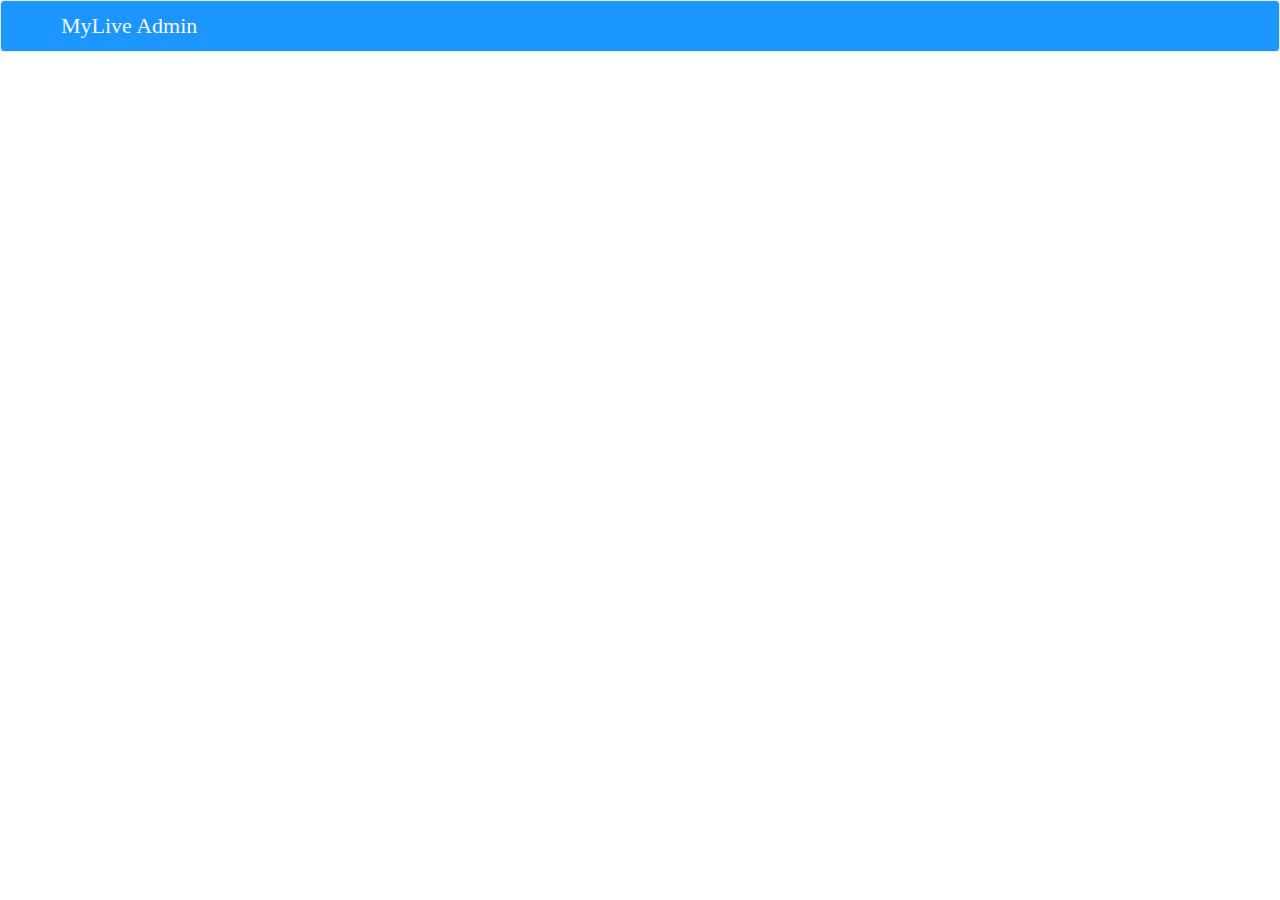
<file: index.html>
<!DOCTYPE html>
<html lang="en">

<head>
  <title>MyLive Admin</title>
	<link rel="stylesheet" type="text/css" href="css/main.css">
	<link rel="stylesheet" type="text/css" href="bootstrap-3.3.7/dist/css/bootstrap.css">
	<link href="https://fonts.googleapis.com/css?family=Averia+Serif+Libre|Bubbler+One|Hind+Madurai|IM+Fell+English:400,400i|Pavanam" rel="stylesheet">

	<!-- JQUERY -->
	<script src="https://code.jquery.com/jquery-3.2.1.js" integrity="sha256-DZAnKJ/6XZ9si04Hgrsxu/8s717jcIzLy3oi35EouyE=" crossorigin="anonymous"></script>

	<!-- Latest compiled and minified JavaScript -->
	<script src="https://maxcdn.bootstrapcdn.com/bootstrap/3.3.7/js/bootstrap.min.js" integrity="sha384-Tc5IQib027qvyjSMfHjOMaLkfuWVxZxUPnCJA7l2mCWNIpG9mGCD8wGNIcPD7Txa" crossorigin="anonymous"></script>

	<!-- Main JavaScript link -->
    <script src="js/main.js"></script>

    <!-- Users File -->
    <script src="js/users.js"></script>
</head>
  
<body>
  <nav class="navbar navbar-default" style="background-color: #1B96FE; margin-bottom: 5%;">
    <div class="container-fluid">
      <div id="navcontents" class="navbar-header">
        <a id="navBrand" class="navbar-brand" href="#">MyLive Admin</a>
        <a id="navLogout" class="navbar-brand" onclick="logout()"><span><img id="logicon" src="images/logout.png"></span>   Log Out</a>
      </div>

    </div>
  </nav>

  <div id="container"></div>
</body>
  
<footer>
</footer>
  
</html>
</file>
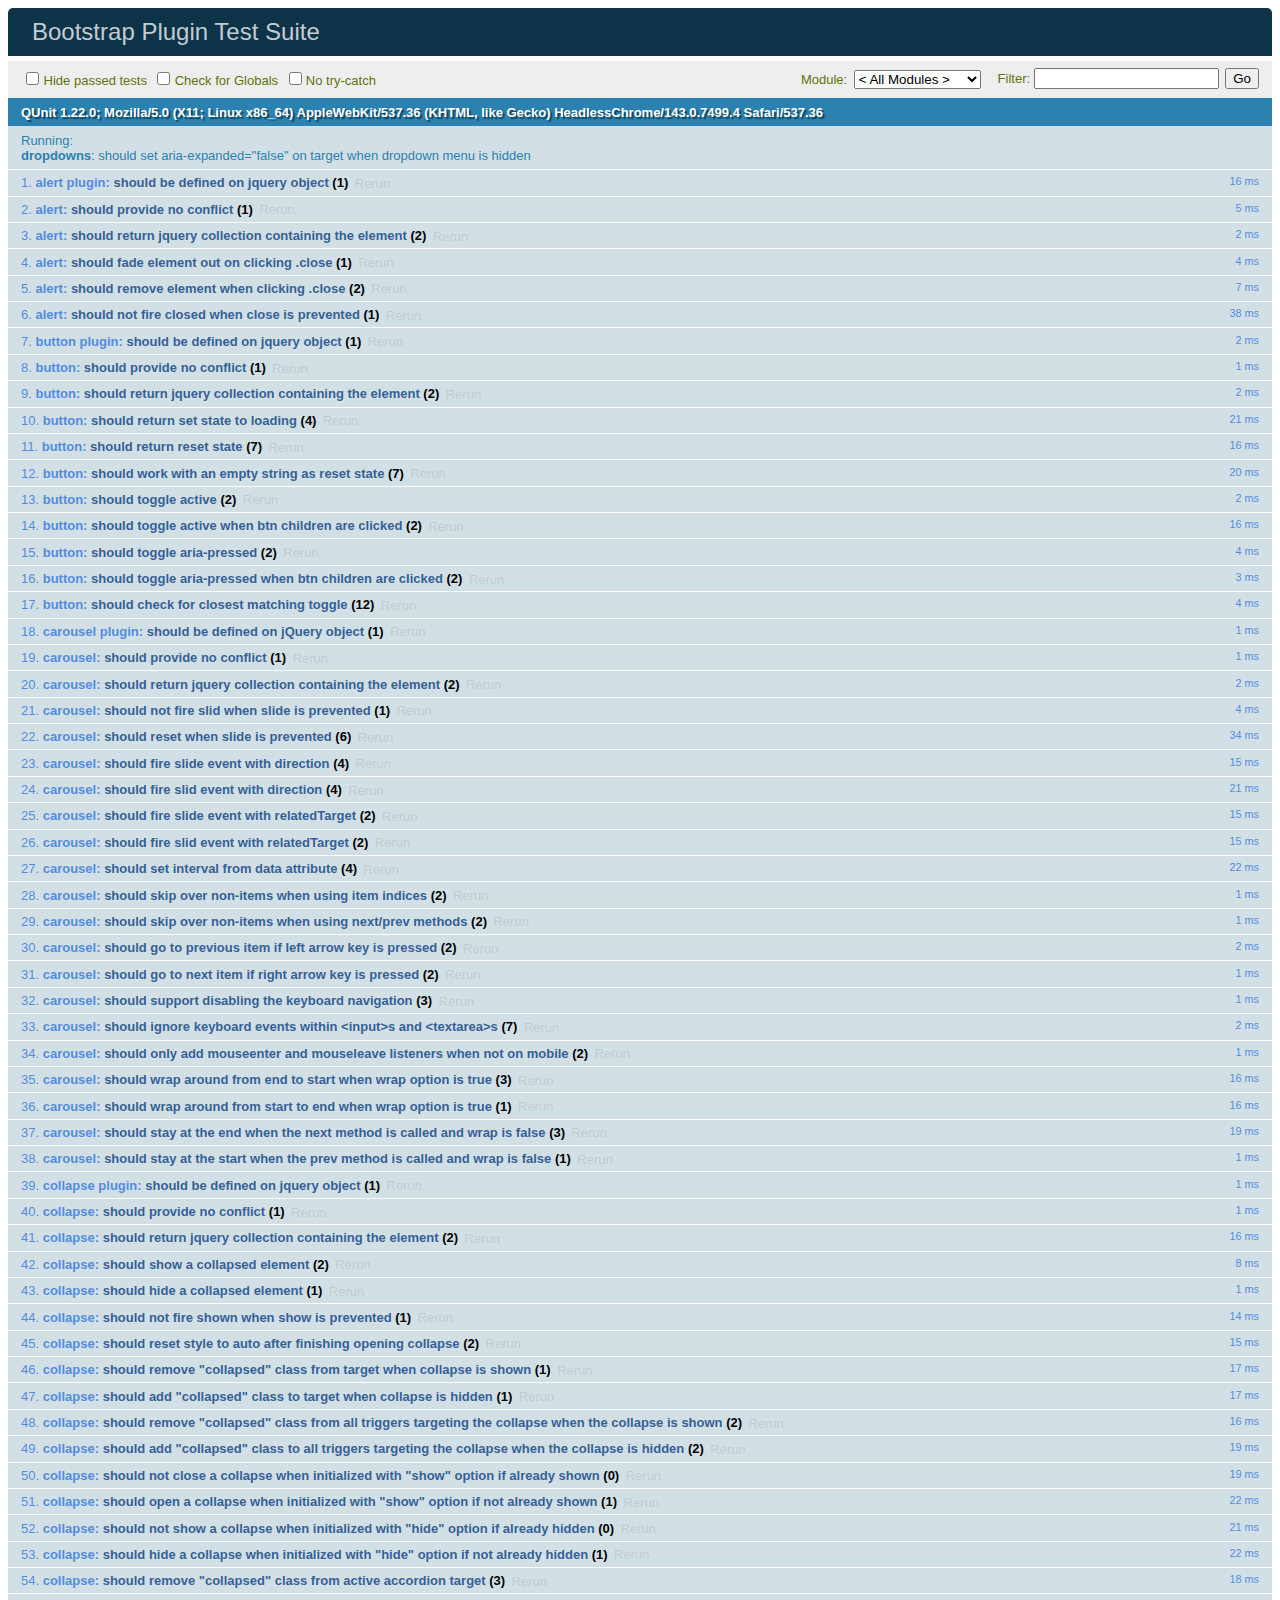
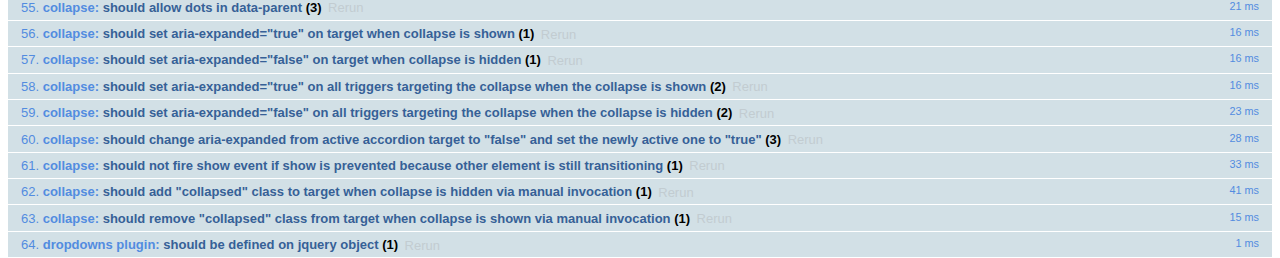
<file: bootstrap-3.3.7/js/tests/index.html>
<!DOCTYPE html>
<html>
  <head>
    <meta charset="utf-8">
    <title>Bootstrap Plugin Test Suite</title>
    <meta name="viewport" content="width=device-width, initial-scale=1">

    <!-- jQuery -->
    <script src="vendor/jquery.min.js"></script>
    <script>
      // Disable jQuery event aliases to ensure we don't accidentally use any of them
      (function () {
        var eventAliases = [
          'blur',
          'focus',
          'focusin',
          'focusout',
          'load',
          'resize',
          'scroll',
          'unload',
          'click',
          'dblclick',
          'mousedown',
          'mouseup',
          'mousemove',
          'mouseover',
          'mouseout',
          'mouseenter',
          'mouseleave',
          'change',
          'select',
          'submit',
          'keydown',
          'keypress',
          'keyup',
          'error',
          'contextmenu',
          'hover',
          'bind',
          'unbind',
          'delegate',
          'undelegate'
        ]
        for (var i = 0; i < eventAliases.length; i++) {
          var eventAlias = eventAliases[i]
          $.fn[eventAlias] = function () {
            throw new Error('Using the ".' + eventAlias + '()" method is not allowed, so that Bootstrap can be compatible with custom jQuery builds which exclude the "event aliases" module that defines said method. See https://github.com/twbs/bootstrap/blob/master/CONTRIBUTING.md#js')
          }
        }
      })()
    </script>

    <!-- QUnit -->
    <link rel="stylesheet" href="vendor/qunit.css" media="screen">
    <script src="vendor/qunit.js"></script>
    <script>
      // See https://github.com/axemclion/grunt-saucelabs#test-result-details-with-qunit
      var log = []
      // Require assert.expect in each test
      QUnit.config.requireExpects = true
      QUnit.done(function (testResults) {
        var tests = []
        for (var i = 0, len = log.length; i < len; i++) {
          var details = log[i]
          tests.push({
            name: details.name,
            result: details.result,
            expected: details.expected,
            actual: details.actual,
            source: details.source
          })
        }
        testResults.tests = tests

        window.global_test_results = testResults
      })

      QUnit.testStart(function (testDetails) {
        $(window).scrollTop(0)
        QUnit.log(function (details) {
          if (!details.result) {
            details.name = testDetails.name
            log.push(details)
          }
        })
      })

      // Cleanup
      QUnit.testDone(function () {
        $('#qunit-fixture').empty()
        $('#modal-test, .modal-backdrop').remove()
      })

      // Display fixture on-screen on iOS to avoid false positives
      if (/iPhone|iPad|iPod/.test(navigator.userAgent)) {
        QUnit.begin(function() {
          $('#qunit-fixture').css({ top: 0, left: 0 })
        })

        QUnit.done(function () {
          $('#qunit-fixture').css({ top: '', left: '' })
        })
      }

      // Disable deprecated global QUnit method aliases in preparation for QUnit v2
      (function () {
        var methodNames = [
          'async',
          'asyncTest',
          'deepEqual',
          'equal',
          'expect',
          'module',
          'notDeepEqual',
          'notEqual',
          'notPropEqual',
          'notStrictEqual',
          'ok',
          'propEqual',
          'push',
          'start',
          'stop',
          'strictEqual',
          'test',
          'throws'
        ];
        for (var i = 0; i < methodNames.length; i++) {
          var methodName = methodNames[i];
          window[methodName] = undefined;
        }
      })();
    </script>

    <!-- Plugin sources -->
    <script>$.support.transition = false</script>
    <script src="../../js/alert.js"></script>
    <script src="../../js/button.js"></script>
    <script src="../../js/carousel.js"></script>
    <script src="../../js/collapse.js"></script>
    <script src="../../js/dropdown.js"></script>
    <script src="../../js/modal.js"></script>
    <script src="../../js/scrollspy.js"></script>
    <script src="../../js/tab.js"></script>
    <script src="../../js/tooltip.js"></script>
    <script src="../../js/popover.js"></script>
    <script src="../../js/affix.js"></script>

    <!-- Unit tests -->
    <script src="unit/alert.js"></script>
    <script src="unit/button.js"></script>
    <script src="unit/carousel.js"></script>
    <script src="unit/collapse.js"></script>
    <script src="unit/dropdown.js"></script>
    <script src="unit/modal.js"></script>
    <script src="unit/scrollspy.js"></script>
    <script src="unit/tab.js"></script>
    <script src="unit/tooltip.js"></script>
    <script src="unit/popover.js"></script>
    <script src="unit/affix.js"></script>

  </head>
  <body>
    <div id="qunit-container">
      <div id="qunit"></div>
      <div id="qunit-fixture"></div>
    </div>
  </body>
</html>
</file>
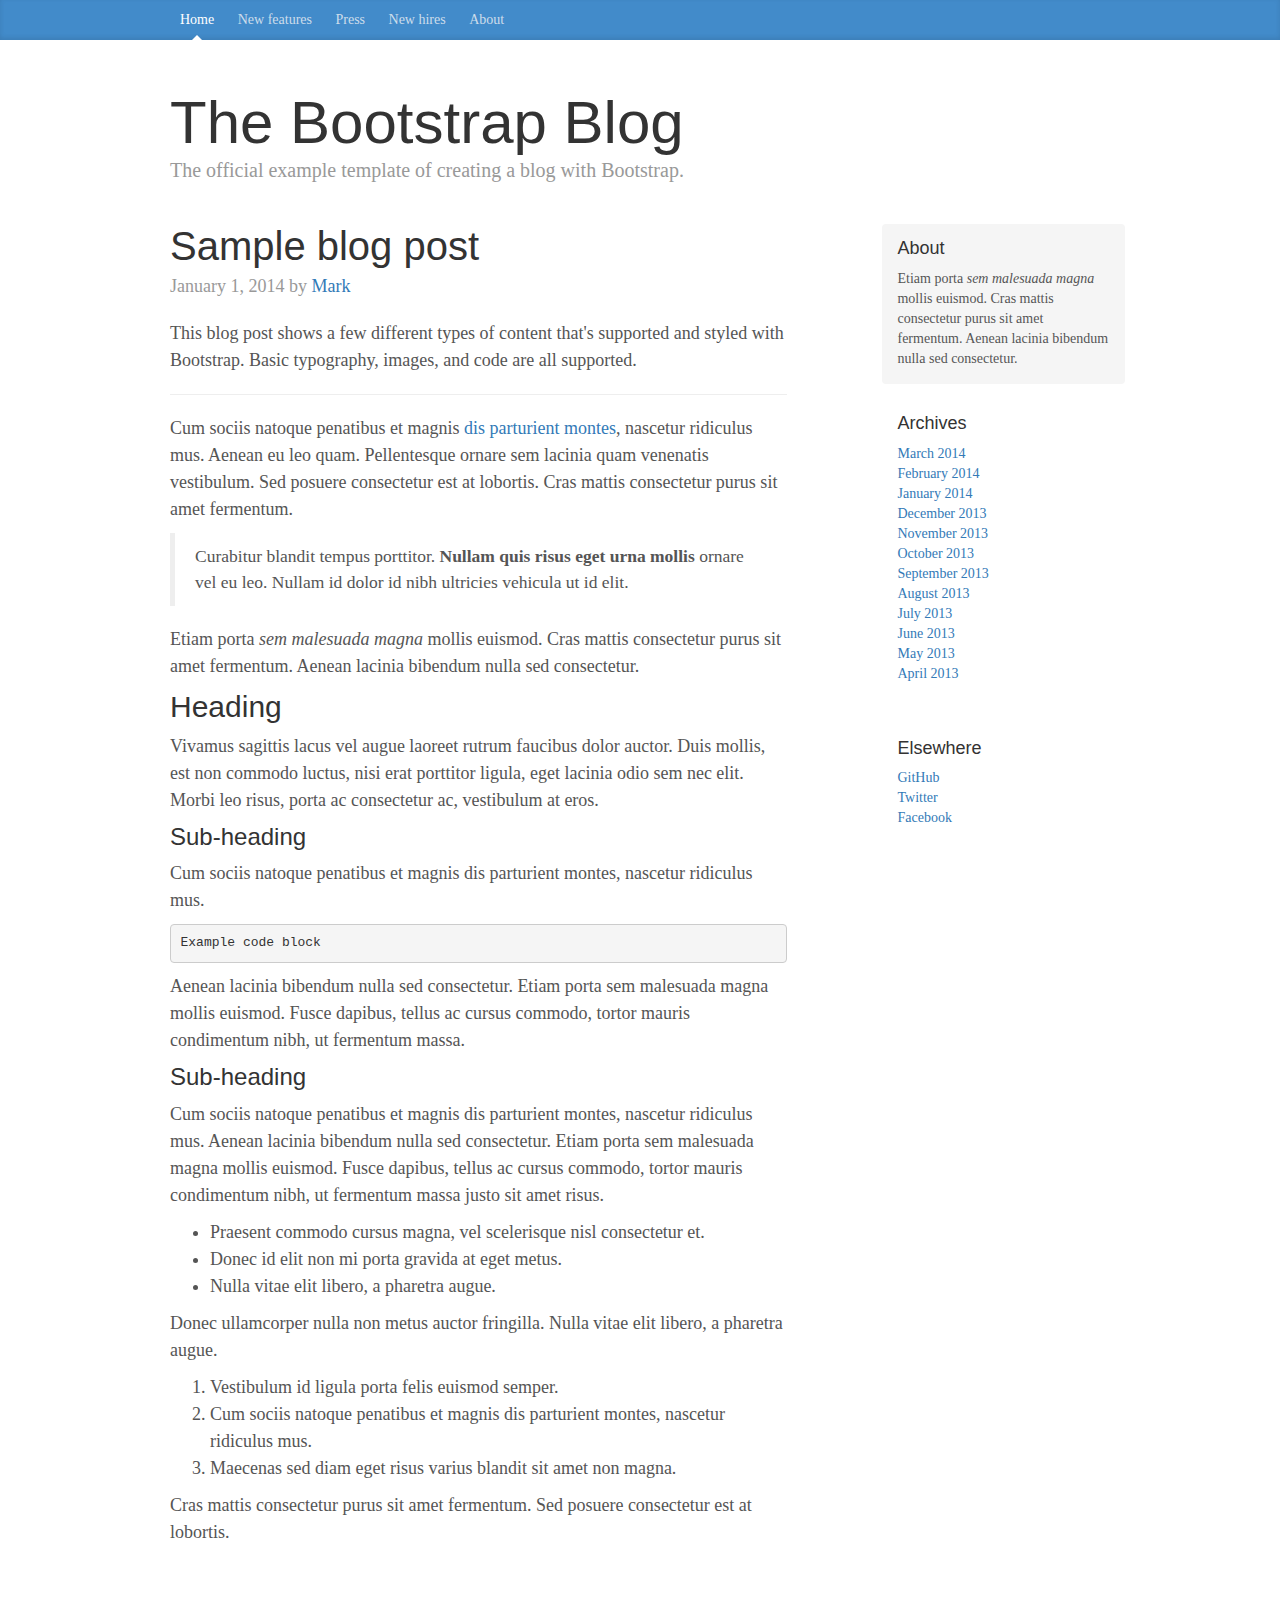
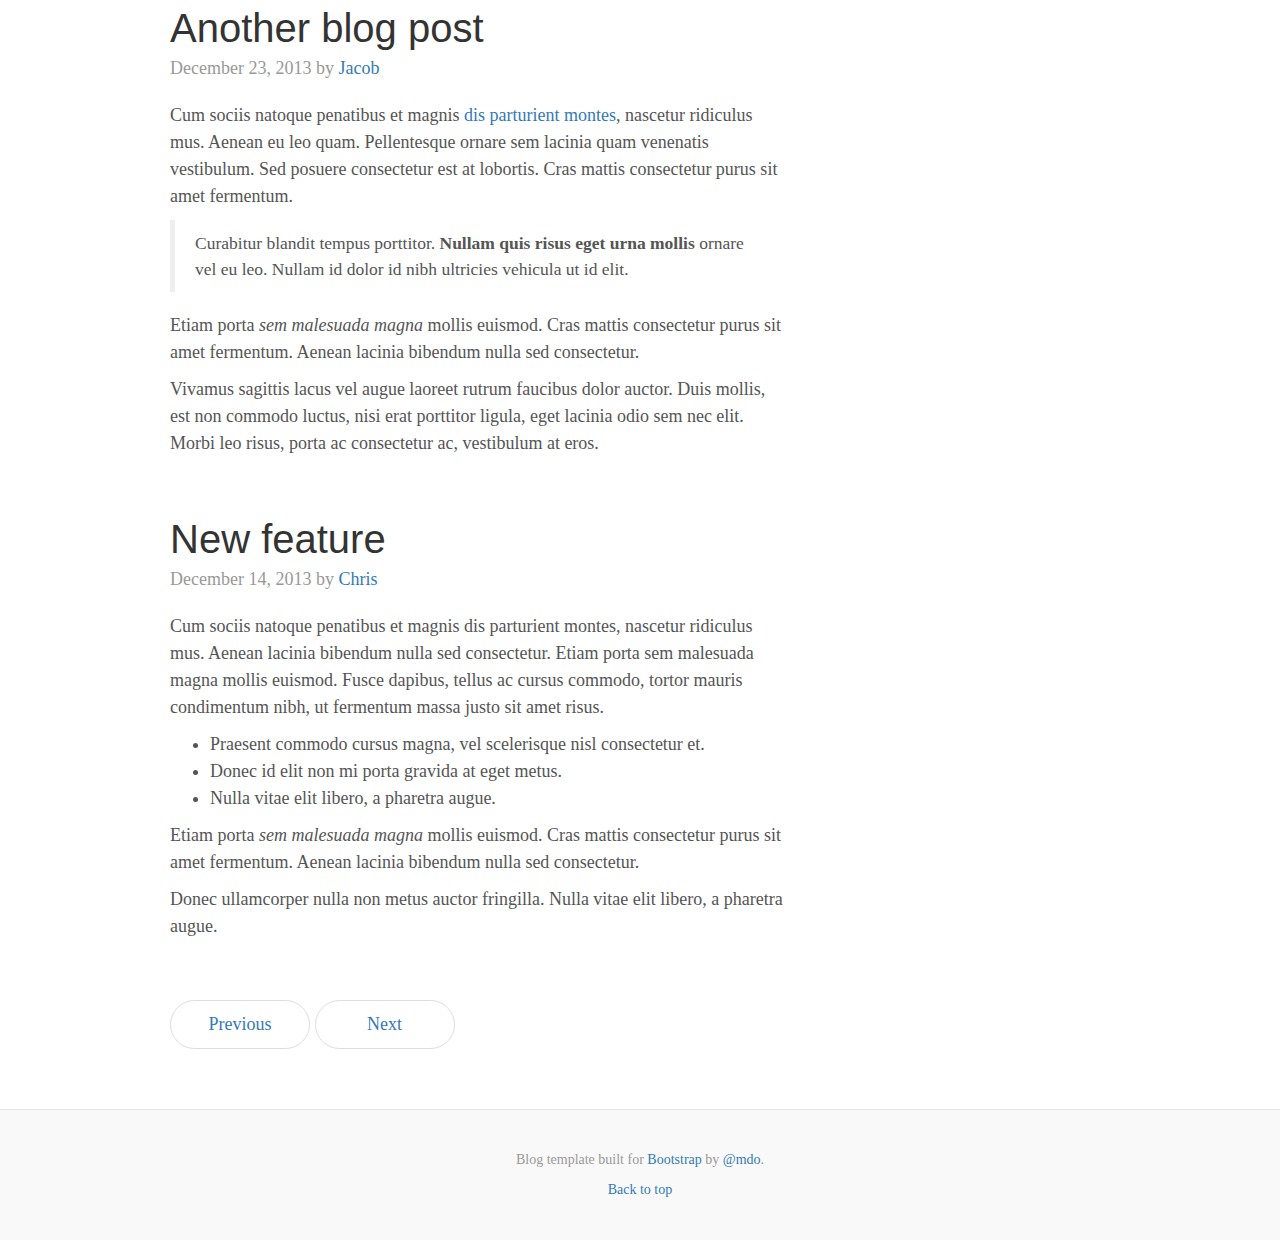
<file: bootstrap-3.3.7/docs/examples/blog/index.html>
<!DOCTYPE html>
<html lang="en">
  <head>
    <meta charset="utf-8">
    <meta http-equiv="X-UA-Compatible" content="IE=edge">
    <meta name="viewport" content="width=device-width, initial-scale=1">
    <!-- The above 3 meta tags *must* come first in the head; any other head content must come *after* these tags -->
    <meta name="description" content="">
    <meta name="author" content="">
    <link rel="icon" href="../../favicon.ico">

    <title>Blog Template for Bootstrap</title>

    <!-- Bootstrap core CSS -->
    <link href="../../dist/css/bootstrap.min.css" rel="stylesheet">

    <!-- IE10 viewport hack for Surface/desktop Windows 8 bug -->
    <link href="../../assets/css/ie10-viewport-bug-workaround.css" rel="stylesheet">

    <!-- Custom styles for this template -->
    <link href="blog.css" rel="stylesheet">

    <!-- Just for debugging purposes. Don't actually copy these 2 lines! -->
    <!--[if lt IE 9]><script src="../../assets/js/ie8-responsive-file-warning.js"></script><![endif]-->
    <script src="../../assets/js/ie-emulation-modes-warning.js"></script>

    <!-- HTML5 shim and Respond.js for IE8 support of HTML5 elements and media queries -->
    <!--[if lt IE 9]>
      <script src="https://oss.maxcdn.com/html5shiv/3.7.3/html5shiv.min.js"></script>
      <script src="https://oss.maxcdn.com/respond/1.4.2/respond.min.js"></script>
    <![endif]-->
  </head>

  <body>

    <div class="blog-masthead">
      <div class="container">
        <nav class="blog-nav">
          <a class="blog-nav-item active" href="#">Home</a>
          <a class="blog-nav-item" href="#">New features</a>
          <a class="blog-nav-item" href="#">Press</a>
          <a class="blog-nav-item" href="#">New hires</a>
          <a class="blog-nav-item" href="#">About</a>
        </nav>
      </div>
    </div>

    <div class="container">

      <div class="blog-header">
        <h1 class="blog-title">The Bootstrap Blog</h1>
        <p class="lead blog-description">The official example template of creating a blog with Bootstrap.</p>
      </div>

      <div class="row">

        <div class="col-sm-8 blog-main">

          <div class="blog-post">
            <h2 class="blog-post-title">Sample blog post</h2>
            <p class="blog-post-meta">January 1, 2014 by <a href="#">Mark</a></p>

            <p>This blog post shows a few different types of content that's supported and styled with Bootstrap. Basic typography, images, and code are all supported.</p>
            <hr>
            <p>Cum sociis natoque penatibus et magnis <a href="#">dis parturient montes</a>, nascetur ridiculus mus. Aenean eu leo quam. Pellentesque ornare sem lacinia quam venenatis vestibulum. Sed posuere consectetur est at lobortis. Cras mattis consectetur purus sit amet fermentum.</p>
            <blockquote>
              <p>Curabitur blandit tempus porttitor. <strong>Nullam quis risus eget urna mollis</strong> ornare vel eu leo. Nullam id dolor id nibh ultricies vehicula ut id elit.</p>
            </blockquote>
            <p>Etiam porta <em>sem malesuada magna</em> mollis euismod. Cras mattis consectetur purus sit amet fermentum. Aenean lacinia bibendum nulla sed consectetur.</p>
            <h2>Heading</h2>
            <p>Vivamus sagittis lacus vel augue laoreet rutrum faucibus dolor auctor. Duis mollis, est non commodo luctus, nisi erat porttitor ligula, eget lacinia odio sem nec elit. Morbi leo risus, porta ac consectetur ac, vestibulum at eros.</p>
            <h3>Sub-heading</h3>
            <p>Cum sociis natoque penatibus et magnis dis parturient montes, nascetur ridiculus mus.</p>
            <pre><code>Example code block</code></pre>
            <p>Aenean lacinia bibendum nulla sed consectetur. Etiam porta sem malesuada magna mollis euismod. Fusce dapibus, tellus ac cursus commodo, tortor mauris condimentum nibh, ut fermentum massa.</p>
            <h3>Sub-heading</h3>
            <p>Cum sociis natoque penatibus et magnis dis parturient montes, nascetur ridiculus mus. Aenean lacinia bibendum nulla sed consectetur. Etiam porta sem malesuada magna mollis euismod. Fusce dapibus, tellus ac cursus commodo, tortor mauris condimentum nibh, ut fermentum massa justo sit amet risus.</p>
            <ul>
              <li>Praesent commodo cursus magna, vel scelerisque nisl consectetur et.</li>
              <li>Donec id elit non mi porta gravida at eget metus.</li>
              <li>Nulla vitae elit libero, a pharetra augue.</li>
            </ul>
            <p>Donec ullamcorper nulla non metus auctor fringilla. Nulla vitae elit libero, a pharetra augue.</p>
            <ol>
              <li>Vestibulum id ligula porta felis euismod semper.</li>
              <li>Cum sociis natoque penatibus et magnis dis parturient montes, nascetur ridiculus mus.</li>
              <li>Maecenas sed diam eget risus varius blandit sit amet non magna.</li>
            </ol>
            <p>Cras mattis consectetur purus sit amet fermentum. Sed posuere consectetur est at lobortis.</p>
          </div><!-- /.blog-post -->

          <div class="blog-post">
            <h2 class="blog-post-title">Another blog post</h2>
            <p class="blog-post-meta">December 23, 2013 by <a href="#">Jacob</a></p>

            <p>Cum sociis natoque penatibus et magnis <a href="#">dis parturient montes</a>, nascetur ridiculus mus. Aenean eu leo quam. Pellentesque ornare sem lacinia quam venenatis vestibulum. Sed posuere consectetur est at lobortis. Cras mattis consectetur purus sit amet fermentum.</p>
            <blockquote>
              <p>Curabitur blandit tempus porttitor. <strong>Nullam quis risus eget urna mollis</strong> ornare vel eu leo. Nullam id dolor id nibh ultricies vehicula ut id elit.</p>
            </blockquote>
            <p>Etiam porta <em>sem malesuada magna</em> mollis euismod. Cras mattis consectetur purus sit amet fermentum. Aenean lacinia bibendum nulla sed consectetur.</p>
            <p>Vivamus sagittis lacus vel augue laoreet rutrum faucibus dolor auctor. Duis mollis, est non commodo luctus, nisi erat porttitor ligula, eget lacinia odio sem nec elit. Morbi leo risus, porta ac consectetur ac, vestibulum at eros.</p>
          </div><!-- /.blog-post -->

          <div class="blog-post">
            <h2 class="blog-post-title">New feature</h2>
            <p class="blog-post-meta">December 14, 2013 by <a href="#">Chris</a></p>

            <p>Cum sociis natoque penatibus et magnis dis parturient montes, nascetur ridiculus mus. Aenean lacinia bibendum nulla sed consectetur. Etiam porta sem malesuada magna mollis euismod. Fusce dapibus, tellus ac cursus commodo, tortor mauris condimentum nibh, ut fermentum massa justo sit amet risus.</p>
            <ul>
              <li>Praesent commodo cursus magna, vel scelerisque nisl consectetur et.</li>
              <li>Donec id elit non mi porta gravida at eget metus.</li>
              <li>Nulla vitae elit libero, a pharetra augue.</li>
            </ul>
            <p>Etiam porta <em>sem malesuada magna</em> mollis euismod. Cras mattis consectetur purus sit amet fermentum. Aenean lacinia bibendum nulla sed consectetur.</p>
            <p>Donec ullamcorper nulla non metus auctor fringilla. Nulla vitae elit libero, a pharetra augue.</p>
          </div><!-- /.blog-post -->

          <nav>
            <ul class="pager">
              <li><a href="#">Previous</a></li>
              <li><a href="#">Next</a></li>
            </ul>
          </nav>

        </div><!-- /.blog-main -->

        <div class="col-sm-3 col-sm-offset-1 blog-sidebar">
          <div class="sidebar-module sidebar-module-inset">
            <h4>About</h4>
            <p>Etiam porta <em>sem malesuada magna</em> mollis euismod. Cras mattis consectetur purus sit amet fermentum. Aenean lacinia bibendum nulla sed consectetur.</p>
          </div>
          <div class="sidebar-module">
            <h4>Archives</h4>
            <ol class="list-unstyled">
              <li><a href="#">March 2014</a></li>
              <li><a href="#">February 2014</a></li>
              <li><a href="#">January 2014</a></li>
              <li><a href="#">December 2013</a></li>
              <li><a href="#">November 2013</a></li>
              <li><a href="#">October 2013</a></li>
              <li><a href="#">September 2013</a></li>
              <li><a href="#">August 2013</a></li>
              <li><a href="#">July 2013</a></li>
              <li><a href="#">June 2013</a></li>
              <li><a href="#">May 2013</a></li>
              <li><a href="#">April 2013</a></li>
            </ol>
          </div>
          <div class="sidebar-module">
            <h4>Elsewhere</h4>
            <ol class="list-unstyled">
              <li><a href="#">GitHub</a></li>
              <li><a href="#">Twitter</a></li>
              <li><a href="#">Facebook</a></li>
            </ol>
          </div>
        </div><!-- /.blog-sidebar -->

      </div><!-- /.row -->

    </div><!-- /.container -->

    <footer class="blog-footer">
      <p>Blog template built for <a href="http://getbootstrap.com">Bootstrap</a> by <a href="https://twitter.com/mdo">@mdo</a>.</p>
      <p>
        <a href="#">Back to top</a>
      </p>
    </footer>


    <!-- Bootstrap core JavaScript
    ================================================== -->
    <!-- Placed at the end of the document so the pages load faster -->
    <script src="https://ajax.googleapis.com/ajax/libs/jquery/1.12.4/jquery.min.js"></script>
    <script>window.jQuery || document.write('<script src="../../assets/js/vendor/jquery.min.js"><\/script>')</script>
    <script src="../../dist/js/bootstrap.min.js"></script>
    <!-- IE10 viewport hack for Surface/desktop Windows 8 bug -->
    <script src="../../assets/js/ie10-viewport-bug-workaround.js"></script>
  </body>
</html>
</file>
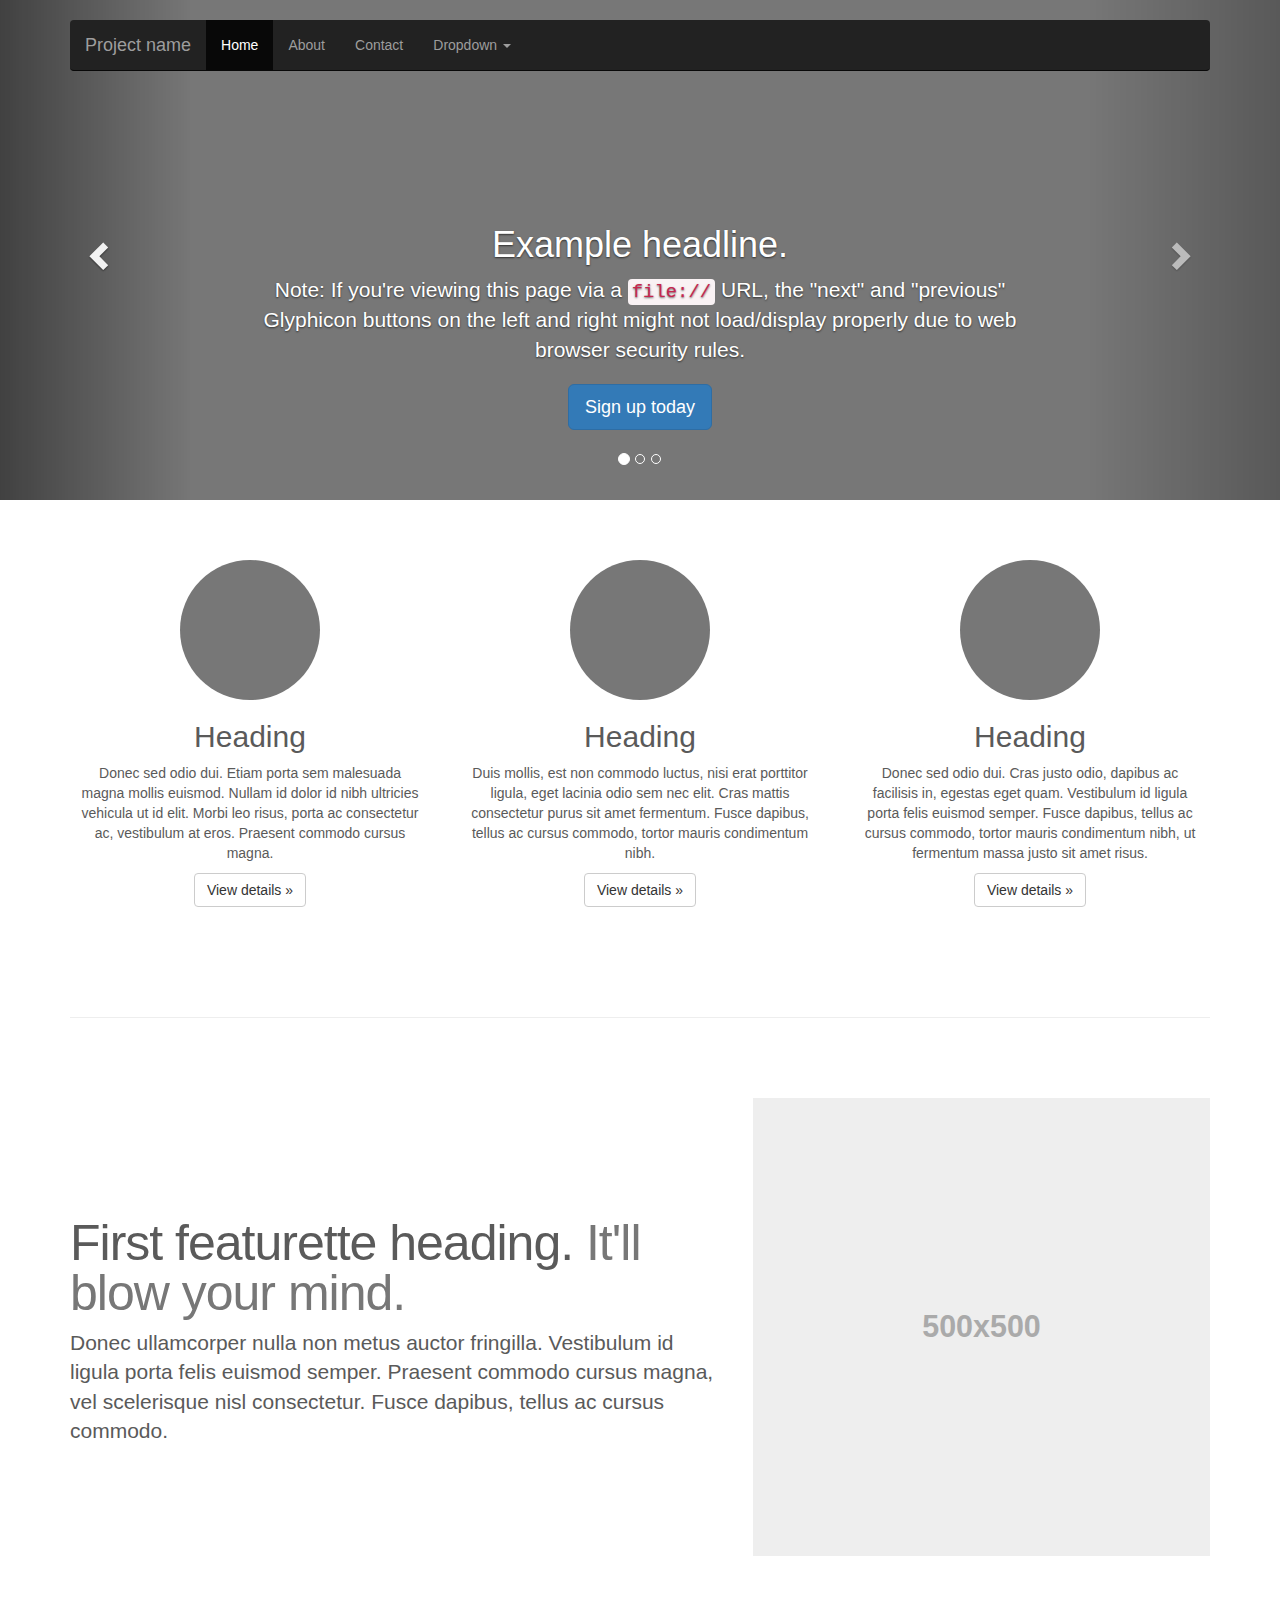
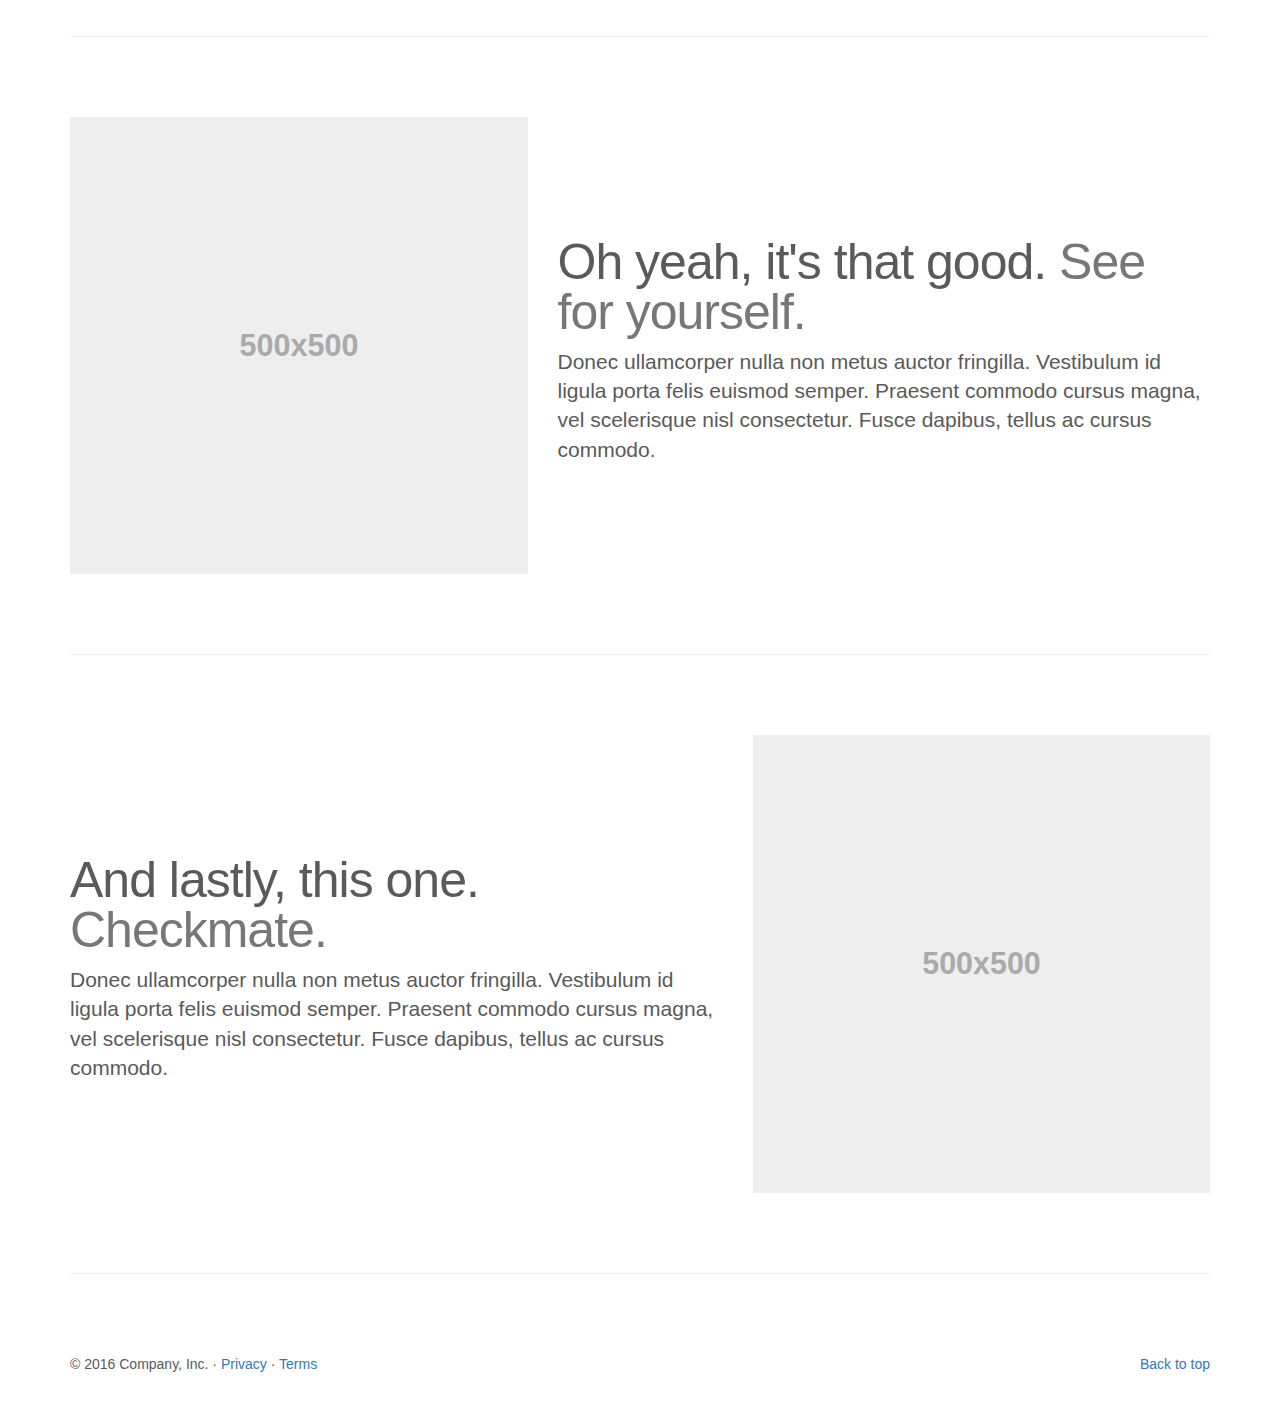
<file: bootstrap-3.3.7/docs/examples/carousel/index.html>
<!DOCTYPE html>
<html lang="en">
  <head>
    <meta charset="utf-8">
    <meta http-equiv="X-UA-Compatible" content="IE=edge">
    <meta name="viewport" content="width=device-width, initial-scale=1">
    <!-- The above 3 meta tags *must* come first in the head; any other head content must come *after* these tags -->
    <meta name="description" content="">
    <meta name="author" content="">
    <link rel="icon" href="../../favicon.ico">

    <title>Carousel Template for Bootstrap</title>

    <!-- Bootstrap core CSS -->
    <link href="../../dist/css/bootstrap.min.css" rel="stylesheet">

    <!-- IE10 viewport hack for Surface/desktop Windows 8 bug -->
    <link href="../../assets/css/ie10-viewport-bug-workaround.css" rel="stylesheet">

    <!-- Just for debugging purposes. Don't actually copy these 2 lines! -->
    <!--[if lt IE 9]><script src="../../assets/js/ie8-responsive-file-warning.js"></script><![endif]-->
    <script src="../../assets/js/ie-emulation-modes-warning.js"></script>

    <!-- HTML5 shim and Respond.js for IE8 support of HTML5 elements and media queries -->
    <!--[if lt IE 9]>
      <script src="https://oss.maxcdn.com/html5shiv/3.7.3/html5shiv.min.js"></script>
      <script src="https://oss.maxcdn.com/respond/1.4.2/respond.min.js"></script>
    <![endif]-->

    <!-- Custom styles for this template -->
    <link href="carousel.css" rel="stylesheet">
  </head>
<!-- NAVBAR
================================================== -->
  <body>
    <div class="navbar-wrapper">
      <div class="container">

        <nav class="navbar navbar-inverse navbar-static-top">
          <div class="container">
            <div class="navbar-header">
              <button type="button" class="navbar-toggle collapsed" data-toggle="collapse" data-target="#navbar" aria-expanded="false" aria-controls="navbar">
                <span class="sr-only">Toggle navigation</span>
                <span class="icon-bar"></span>
                <span class="icon-bar"></span>
                <span class="icon-bar"></span>
              </button>
              <a class="navbar-brand" href="#">Project name</a>
            </div>
            <div id="navbar" class="navbar-collapse collapse">
              <ul class="nav navbar-nav">
                <li class="active"><a href="#">Home</a></li>
                <li><a href="#about">About</a></li>
                <li><a href="#contact">Contact</a></li>
                <li class="dropdown">
                  <a href="#" class="dropdown-toggle" data-toggle="dropdown" role="button" aria-haspopup="true" aria-expanded="false">Dropdown <span class="caret"></span></a>
                  <ul class="dropdown-menu">
                    <li><a href="#">Action</a></li>
                    <li><a href="#">Another action</a></li>
                    <li><a href="#">Something else here</a></li>
                    <li role="separator" class="divider"></li>
                    <li class="dropdown-header">Nav header</li>
                    <li><a href="#">Separated link</a></li>
                    <li><a href="#">One more separated link</a></li>
                  </ul>
                </li>
              </ul>
            </div>
          </div>
        </nav>

      </div>
    </div>


    <!-- Carousel
    ================================================== -->
    <div id="myCarousel" class="carousel slide" data-ride="carousel">
      <!-- Indicators -->
      <ol class="carousel-indicators">
        <li data-target="#myCarousel" data-slide-to="0" class="active"></li>
        <li data-target="#myCarousel" data-slide-to="1"></li>
        <li data-target="#myCarousel" data-slide-to="2"></li>
      </ol>
      <div class="carousel-inner" role="listbox">
        <div class="item active">
          <img class="first-slide" src="[data-uri]" alt="First slide">
          <div class="container">
            <div class="carousel-caption">
              <h1>Example headline.</h1>
              <p>Note: If you're viewing this page via a <code>file://</code> URL, the "next" and "previous" Glyphicon buttons on the left and right might not load/display properly due to web browser security rules.</p>
              <p><a class="btn btn-lg btn-primary" href="#" role="button">Sign up today</a></p>
            </div>
          </div>
        </div>
        <div class="item">
          <img class="second-slide" src="[data-uri]" alt="Second slide">
          <div class="container">
            <div class="carousel-caption">
              <h1>Another example headline.</h1>
              <p>Cras justo odio, dapibus ac facilisis in, egestas eget quam. Donec id elit non mi porta gravida at eget metus. Nullam id dolor id nibh ultricies vehicula ut id elit.</p>
              <p><a class="btn btn-lg btn-primary" href="#" role="button">Learn more</a></p>
            </div>
          </div>
        </div>
        <div class="item">
          <img class="third-slide" src="[data-uri]" alt="Third slide">
          <div class="container">
            <div class="carousel-caption">
              <h1>One more for good measure.</h1>
              <p>Cras justo odio, dapibus ac facilisis in, egestas eget quam. Donec id elit non mi porta gravida at eget metus. Nullam id dolor id nibh ultricies vehicula ut id elit.</p>
              <p><a class="btn btn-lg btn-primary" href="#" role="button">Browse gallery</a></p>
            </div>
          </div>
        </div>
      </div>
      <a class="left carousel-control" href="#myCarousel" role="button" data-slide="prev">
        <span class="glyphicon glyphicon-chevron-left" aria-hidden="true"></span>
        <span class="sr-only">Previous</span>
      </a>
      <a class="right carousel-control" href="#myCarousel" role="button" data-slide="next">
        <span class="glyphicon glyphicon-chevron-right" aria-hidden="true"></span>
        <span class="sr-only">Next</span>
      </a>
    </div><!-- /.carousel -->


    <!-- Marketing messaging and featurettes
    ================================================== -->
    <!-- Wrap the rest of the page in another container to center all the content. -->

    <div class="container marketing">

      <!-- Three columns of text below the carousel -->
      <div class="row">
        <div class="col-lg-4">
          <img class="img-circle" src="[data-uri]" alt="Generic placeholder image" width="140" height="140">
          <h2>Heading</h2>
          <p>Donec sed odio dui. Etiam porta sem malesuada magna mollis euismod. Nullam id dolor id nibh ultricies vehicula ut id elit. Morbi leo risus, porta ac consectetur ac, vestibulum at eros. Praesent commodo cursus magna.</p>
          <p><a class="btn btn-default" href="#" role="button">View details &raquo;</a></p>
        </div><!-- /.col-lg-4 -->
        <div class="col-lg-4">
          <img class="img-circle" src="[data-uri]" alt="Generic placeholder image" width="140" height="140">
          <h2>Heading</h2>
          <p>Duis mollis, est non commodo luctus, nisi erat porttitor ligula, eget lacinia odio sem nec elit. Cras mattis consectetur purus sit amet fermentum. Fusce dapibus, tellus ac cursus commodo, tortor mauris condimentum nibh.</p>
          <p><a class="btn btn-default" href="#" role="button">View details &raquo;</a></p>
        </div><!-- /.col-lg-4 -->
        <div class="col-lg-4">
          <img class="img-circle" src="[data-uri]" alt="Generic placeholder image" width="140" height="140">
          <h2>Heading</h2>
          <p>Donec sed odio dui. Cras justo odio, dapibus ac facilisis in, egestas eget quam. Vestibulum id ligula porta felis euismod semper. Fusce dapibus, tellus ac cursus commodo, tortor mauris condimentum nibh, ut fermentum massa justo sit amet risus.</p>
          <p><a class="btn btn-default" href="#" role="button">View details &raquo;</a></p>
        </div><!-- /.col-lg-4 -->
      </div><!-- /.row -->


      <!-- START THE FEATURETTES -->

      <hr class="featurette-divider">

      <div class="row featurette">
        <div class="col-md-7">
          <h2 class="featurette-heading">First featurette heading. <span class="text-muted">It'll blow your mind.</span></h2>
          <p class="lead">Donec ullamcorper nulla non metus auctor fringilla. Vestibulum id ligula porta felis euismod semper. Praesent commodo cursus magna, vel scelerisque nisl consectetur. Fusce dapibus, tellus ac cursus commodo.</p>
        </div>
        <div class="col-md-5">
          <img class="featurette-image img-responsive center-block" data-src="holder.js/500x500/auto" alt="Generic placeholder image">
        </div>
      </div>

      <hr class="featurette-divider">

      <div class="row featurette">
        <div class="col-md-7 col-md-push-5">
          <h2 class="featurette-heading">Oh yeah, it's that good. <span class="text-muted">See for yourself.</span></h2>
          <p class="lead">Donec ullamcorper nulla non metus auctor fringilla. Vestibulum id ligula porta felis euismod semper. Praesent commodo cursus magna, vel scelerisque nisl consectetur. Fusce dapibus, tellus ac cursus commodo.</p>
        </div>
        <div class="col-md-5 col-md-pull-7">
          <img class="featurette-image img-responsive center-block" data-src="holder.js/500x500/auto" alt="Generic placeholder image">
        </div>
      </div>

      <hr class="featurette-divider">

      <div class="row featurette">
        <div class="col-md-7">
          <h2 class="featurette-heading">And lastly, this one. <span class="text-muted">Checkmate.</span></h2>
          <p class="lead">Donec ullamcorper nulla non metus auctor fringilla. Vestibulum id ligula porta felis euismod semper. Praesent commodo cursus magna, vel scelerisque nisl consectetur. Fusce dapibus, tellus ac cursus commodo.</p>
        </div>
        <div class="col-md-5">
          <img class="featurette-image img-responsive center-block" data-src="holder.js/500x500/auto" alt="Generic placeholder image">
        </div>
      </div>

      <hr class="featurette-divider">

      <!-- /END THE FEATURETTES -->


      <!-- FOOTER -->
      <footer>
        <p class="pull-right"><a href="#">Back to top</a></p>
        <p>&copy; 2016 Company, Inc. &middot; <a href="#">Privacy</a> &middot; <a href="#">Terms</a></p>
      </footer>

    </div><!-- /.container -->


    <!-- Bootstrap core JavaScript
    ================================================== -->
    <!-- Placed at the end of the document so the pages load faster -->
    <script src="https://ajax.googleapis.com/ajax/libs/jquery/1.12.4/jquery.min.js"></script>
    <script>window.jQuery || document.write('<script src="../../assets/js/vendor/jquery.min.js"><\/script>')</script>
    <script src="../../dist/js/bootstrap.min.js"></script>
    <!-- Just to make our placeholder images work. Don't actually copy the next line! -->
    <script src="../../assets/js/vendor/holder.min.js"></script>
    <!-- IE10 viewport hack for Surface/desktop Windows 8 bug -->
    <script src="../../assets/js/ie10-viewport-bug-workaround.js"></script>
  </body>
</html>
</file>
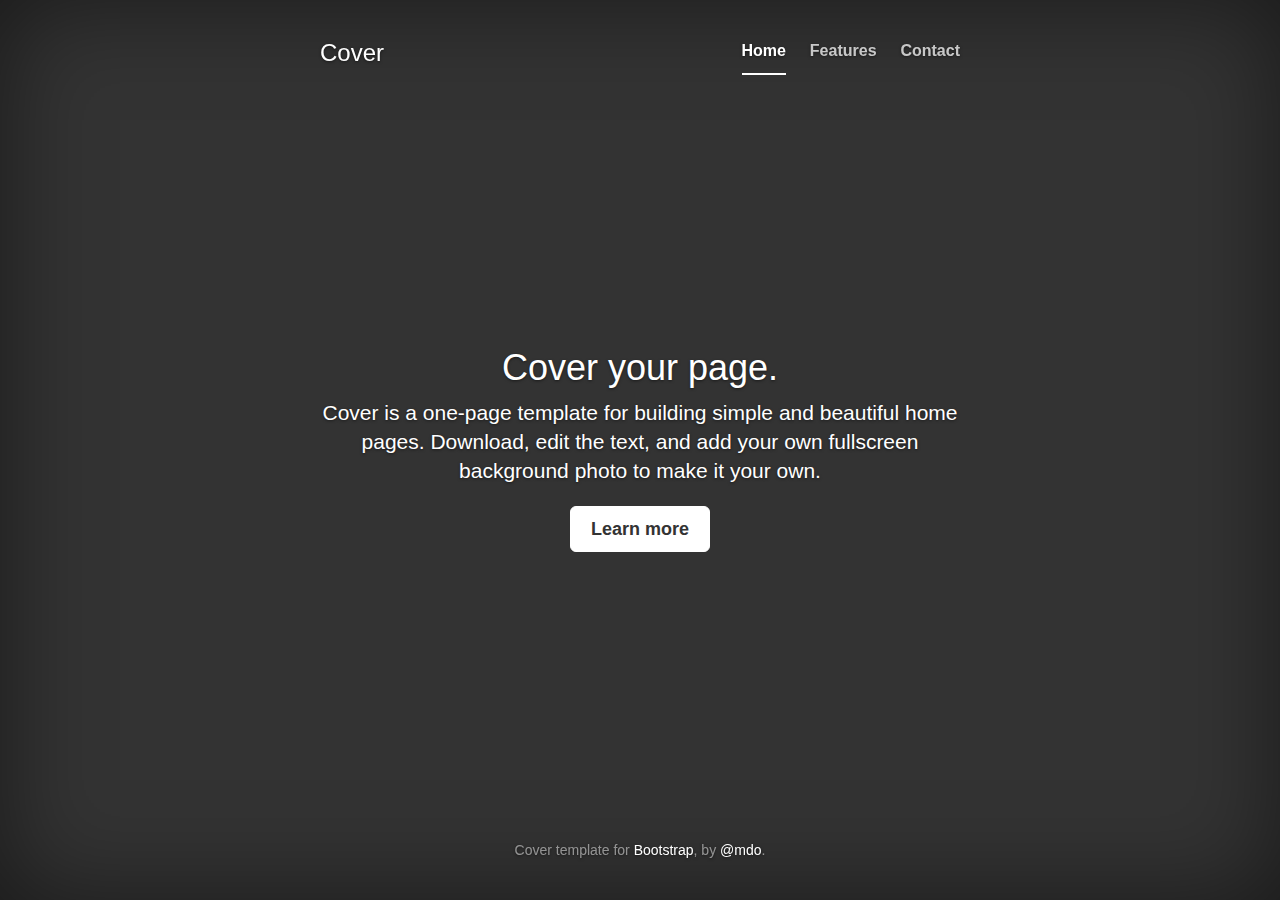
<file: bootstrap-3.3.7/docs/examples/cover/index.html>
<!DOCTYPE html>
<html lang="en">
  <head>
    <meta charset="utf-8">
    <meta http-equiv="X-UA-Compatible" content="IE=edge">
    <meta name="viewport" content="width=device-width, initial-scale=1">
    <!-- The above 3 meta tags *must* come first in the head; any other head content must come *after* these tags -->
    <meta name="description" content="">
    <meta name="author" content="">
    <link rel="icon" href="../../favicon.ico">

    <title>Cover Template for Bootstrap</title>

    <!-- Bootstrap core CSS -->
    <link href="../../dist/css/bootstrap.min.css" rel="stylesheet">

    <!-- IE10 viewport hack for Surface/desktop Windows 8 bug -->
    <link href="../../assets/css/ie10-viewport-bug-workaround.css" rel="stylesheet">

    <!-- Custom styles for this template -->
    <link href="cover.css" rel="stylesheet">

    <!-- Just for debugging purposes. Don't actually copy these 2 lines! -->
    <!--[if lt IE 9]><script src="../../assets/js/ie8-responsive-file-warning.js"></script><![endif]-->
    <script src="../../assets/js/ie-emulation-modes-warning.js"></script>

    <!-- HTML5 shim and Respond.js for IE8 support of HTML5 elements and media queries -->
    <!--[if lt IE 9]>
      <script src="https://oss.maxcdn.com/html5shiv/3.7.3/html5shiv.min.js"></script>
      <script src="https://oss.maxcdn.com/respond/1.4.2/respond.min.js"></script>
    <![endif]-->
  </head>

  <body>

    <div class="site-wrapper">

      <div class="site-wrapper-inner">

        <div class="cover-container">

          <div class="masthead clearfix">
            <div class="inner">
              <h3 class="masthead-brand">Cover</h3>
              <nav>
                <ul class="nav masthead-nav">
                  <li class="active"><a href="#">Home</a></li>
                  <li><a href="#">Features</a></li>
                  <li><a href="#">Contact</a></li>
                </ul>
              </nav>
            </div>
          </div>

          <div class="inner cover">
            <h1 class="cover-heading">Cover your page.</h1>
            <p class="lead">Cover is a one-page template for building simple and beautiful home pages. Download, edit the text, and add your own fullscreen background photo to make it your own.</p>
            <p class="lead">
              <a href="#" class="btn btn-lg btn-default">Learn more</a>
            </p>
          </div>

          <div class="mastfoot">
            <div class="inner">
              <p>Cover template for <a href="http://getbootstrap.com">Bootstrap</a>, by <a href="https://twitter.com/mdo">@mdo</a>.</p>
            </div>
          </div>

        </div>

      </div>

    </div>

    <!-- Bootstrap core JavaScript
    ================================================== -->
    <!-- Placed at the end of the document so the pages load faster -->
    <script src="https://ajax.googleapis.com/ajax/libs/jquery/1.12.4/jquery.min.js"></script>
    <script>window.jQuery || document.write('<script src="../../assets/js/vendor/jquery.min.js"><\/script>')</script>
    <script src="../../dist/js/bootstrap.min.js"></script>
    <!-- IE10 viewport hack for Surface/desktop Windows 8 bug -->
    <script src="../../assets/js/ie10-viewport-bug-workaround.js"></script>
  </body>
</html>
</file>
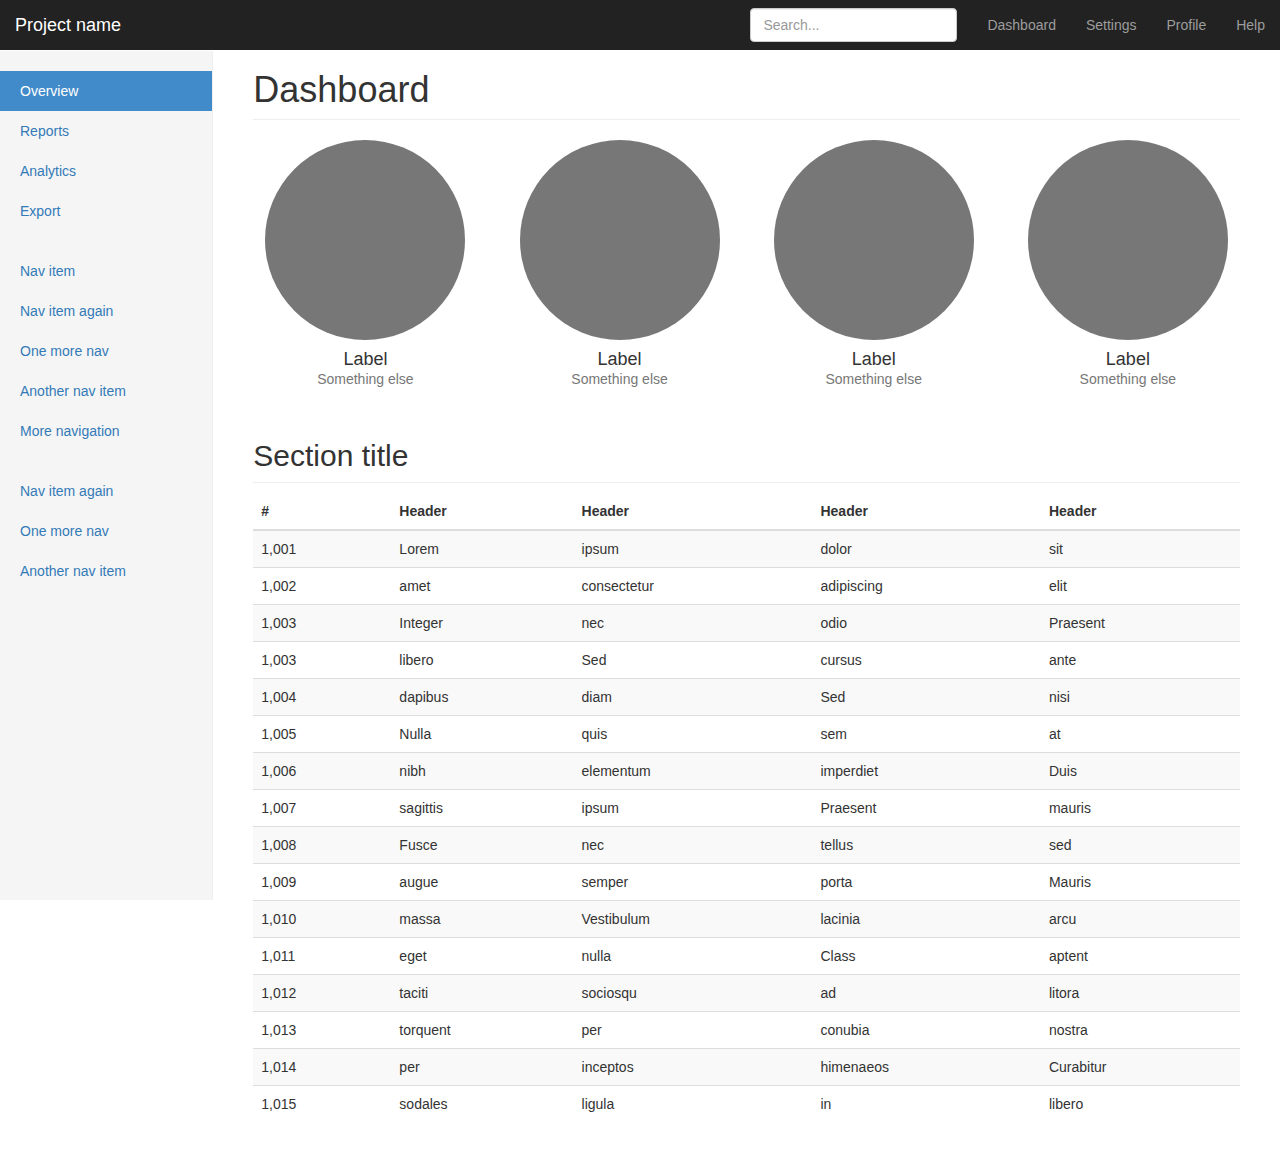
<file: bootstrap-3.3.7/docs/examples/dashboard/index.html>
<!DOCTYPE html>
<html lang="en">
  <head>
    <meta charset="utf-8">
    <meta http-equiv="X-UA-Compatible" content="IE=edge">
    <meta name="viewport" content="width=device-width, initial-scale=1">
    <!-- The above 3 meta tags *must* come first in the head; any other head content must come *after* these tags -->
    <meta name="description" content="">
    <meta name="author" content="">
    <link rel="icon" href="../../favicon.ico">

    <title>Dashboard Template for Bootstrap</title>

    <!-- Bootstrap core CSS -->
    <link href="../../dist/css/bootstrap.min.css" rel="stylesheet">

    <!-- IE10 viewport hack for Surface/desktop Windows 8 bug -->
    <link href="../../assets/css/ie10-viewport-bug-workaround.css" rel="stylesheet">

    <!-- Custom styles for this template -->
    <link href="dashboard.css" rel="stylesheet">

    <!-- Just for debugging purposes. Don't actually copy these 2 lines! -->
    <!--[if lt IE 9]><script src="../../assets/js/ie8-responsive-file-warning.js"></script><![endif]-->
    <script src="../../assets/js/ie-emulation-modes-warning.js"></script>

    <!-- HTML5 shim and Respond.js for IE8 support of HTML5 elements and media queries -->
    <!--[if lt IE 9]>
      <script src="https://oss.maxcdn.com/html5shiv/3.7.3/html5shiv.min.js"></script>
      <script src="https://oss.maxcdn.com/respond/1.4.2/respond.min.js"></script>
    <![endif]-->
  </head>

  <body>

    <nav class="navbar navbar-inverse navbar-fixed-top">
      <div class="container-fluid">
        <div class="navbar-header">
          <button type="button" class="navbar-toggle collapsed" data-toggle="collapse" data-target="#navbar" aria-expanded="false" aria-controls="navbar">
            <span class="sr-only">Toggle navigation</span>
            <span class="icon-bar"></span>
            <span class="icon-bar"></span>
            <span class="icon-bar"></span>
          </button>
          <a class="navbar-brand" href="#">Project name</a>
        </div>
        <div id="navbar" class="navbar-collapse collapse">
          <ul class="nav navbar-nav navbar-right">
            <li><a href="#">Dashboard</a></li>
            <li><a href="#">Settings</a></li>
            <li><a href="#">Profile</a></li>
            <li><a href="#">Help</a></li>
          </ul>
          <form class="navbar-form navbar-right">
            <input type="text" class="form-control" placeholder="Search...">
          </form>
        </div>
      </div>
    </nav>

    <div class="container-fluid">
      <div class="row">
        <div class="col-sm-3 col-md-2 sidebar">
          <ul class="nav nav-sidebar">
            <li class="active"><a href="#">Overview <span class="sr-only">(current)</span></a></li>
            <li><a href="#">Reports</a></li>
            <li><a href="#">Analytics</a></li>
            <li><a href="#">Export</a></li>
          </ul>
          <ul class="nav nav-sidebar">
            <li><a href="">Nav item</a></li>
            <li><a href="">Nav item again</a></li>
            <li><a href="">One more nav</a></li>
            <li><a href="">Another nav item</a></li>
            <li><a href="">More navigation</a></li>
          </ul>
          <ul class="nav nav-sidebar">
            <li><a href="">Nav item again</a></li>
            <li><a href="">One more nav</a></li>
            <li><a href="">Another nav item</a></li>
          </ul>
        </div>
        <div class="col-sm-9 col-sm-offset-3 col-md-10 col-md-offset-2 main">
          <h1 class="page-header">Dashboard</h1>

          <div class="row placeholders">
            <div class="col-xs-6 col-sm-3 placeholder">
              <img src="[data-uri]" width="200" height="200" class="img-responsive" alt="Generic placeholder thumbnail">
              <h4>Label</h4>
              <span class="text-muted">Something else</span>
            </div>
            <div class="col-xs-6 col-sm-3 placeholder">
              <img src="[data-uri]" width="200" height="200" class="img-responsive" alt="Generic placeholder thumbnail">
              <h4>Label</h4>
              <span class="text-muted">Something else</span>
            </div>
            <div class="col-xs-6 col-sm-3 placeholder">
              <img src="[data-uri]" width="200" height="200" class="img-responsive" alt="Generic placeholder thumbnail">
              <h4>Label</h4>
              <span class="text-muted">Something else</span>
            </div>
            <div class="col-xs-6 col-sm-3 placeholder">
              <img src="[data-uri]" width="200" height="200" class="img-responsive" alt="Generic placeholder thumbnail">
              <h4>Label</h4>
              <span class="text-muted">Something else</span>
            </div>
          </div>

          <h2 class="sub-header">Section title</h2>
          <div class="table-responsive">
            <table class="table table-striped">
              <thead>
                <tr>
                  <th>#</th>
                  <th>Header</th>
                  <th>Header</th>
                  <th>Header</th>
                  <th>Header</th>
                </tr>
              </thead>
              <tbody>
                <tr>
                  <td>1,001</td>
                  <td>Lorem</td>
                  <td>ipsum</td>
                  <td>dolor</td>
                  <td>sit</td>
                </tr>
                <tr>
                  <td>1,002</td>
                  <td>amet</td>
                  <td>consectetur</td>
                  <td>adipiscing</td>
                  <td>elit</td>
                </tr>
                <tr>
                  <td>1,003</td>
                  <td>Integer</td>
                  <td>nec</td>
                  <td>odio</td>
                  <td>Praesent</td>
                </tr>
                <tr>
                  <td>1,003</td>
                  <td>libero</td>
                  <td>Sed</td>
                  <td>cursus</td>
                  <td>ante</td>
                </tr>
                <tr>
                  <td>1,004</td>
                  <td>dapibus</td>
                  <td>diam</td>
                  <td>Sed</td>
                  <td>nisi</td>
                </tr>
                <tr>
                  <td>1,005</td>
                  <td>Nulla</td>
                  <td>quis</td>
                  <td>sem</td>
                  <td>at</td>
                </tr>
                <tr>
                  <td>1,006</td>
                  <td>nibh</td>
                  <td>elementum</td>
                  <td>imperdiet</td>
                  <td>Duis</td>
                </tr>
                <tr>
                  <td>1,007</td>
                  <td>sagittis</td>
                  <td>ipsum</td>
                  <td>Praesent</td>
                  <td>mauris</td>
                </tr>
                <tr>
                  <td>1,008</td>
                  <td>Fusce</td>
                  <td>nec</td>
                  <td>tellus</td>
                  <td>sed</td>
                </tr>
                <tr>
                  <td>1,009</td>
                  <td>augue</td>
                  <td>semper</td>
                  <td>porta</td>
                  <td>Mauris</td>
                </tr>
                <tr>
                  <td>1,010</td>
                  <td>massa</td>
                  <td>Vestibulum</td>
                  <td>lacinia</td>
                  <td>arcu</td>
                </tr>
                <tr>
                  <td>1,011</td>
                  <td>eget</td>
                  <td>nulla</td>
                  <td>Class</td>
                  <td>aptent</td>
                </tr>
                <tr>
                  <td>1,012</td>
                  <td>taciti</td>
                  <td>sociosqu</td>
                  <td>ad</td>
                  <td>litora</td>
                </tr>
                <tr>
                  <td>1,013</td>
                  <td>torquent</td>
                  <td>per</td>
                  <td>conubia</td>
                  <td>nostra</td>
                </tr>
                <tr>
                  <td>1,014</td>
                  <td>per</td>
                  <td>inceptos</td>
                  <td>himenaeos</td>
                  <td>Curabitur</td>
                </tr>
                <tr>
                  <td>1,015</td>
                  <td>sodales</td>
                  <td>ligula</td>
                  <td>in</td>
                  <td>libero</td>
                </tr>
              </tbody>
            </table>
          </div>
        </div>
      </div>
    </div>

    <!-- Bootstrap core JavaScript
    ================================================== -->
    <!-- Placed at the end of the document so the pages load faster -->
    <script src="https://ajax.googleapis.com/ajax/libs/jquery/1.12.4/jquery.min.js"></script>
    <script>window.jQuery || document.write('<script src="../../assets/js/vendor/jquery.min.js"><\/script>')</script>
    <script src="../../dist/js/bootstrap.min.js"></script>
    <!-- Just to make our placeholder images work. Don't actually copy the next line! -->
    <script src="../../assets/js/vendor/holder.min.js"></script>
    <!-- IE10 viewport hack for Surface/desktop Windows 8 bug -->
    <script src="../../assets/js/ie10-viewport-bug-workaround.js"></script>
  </body>
</html>
</file>
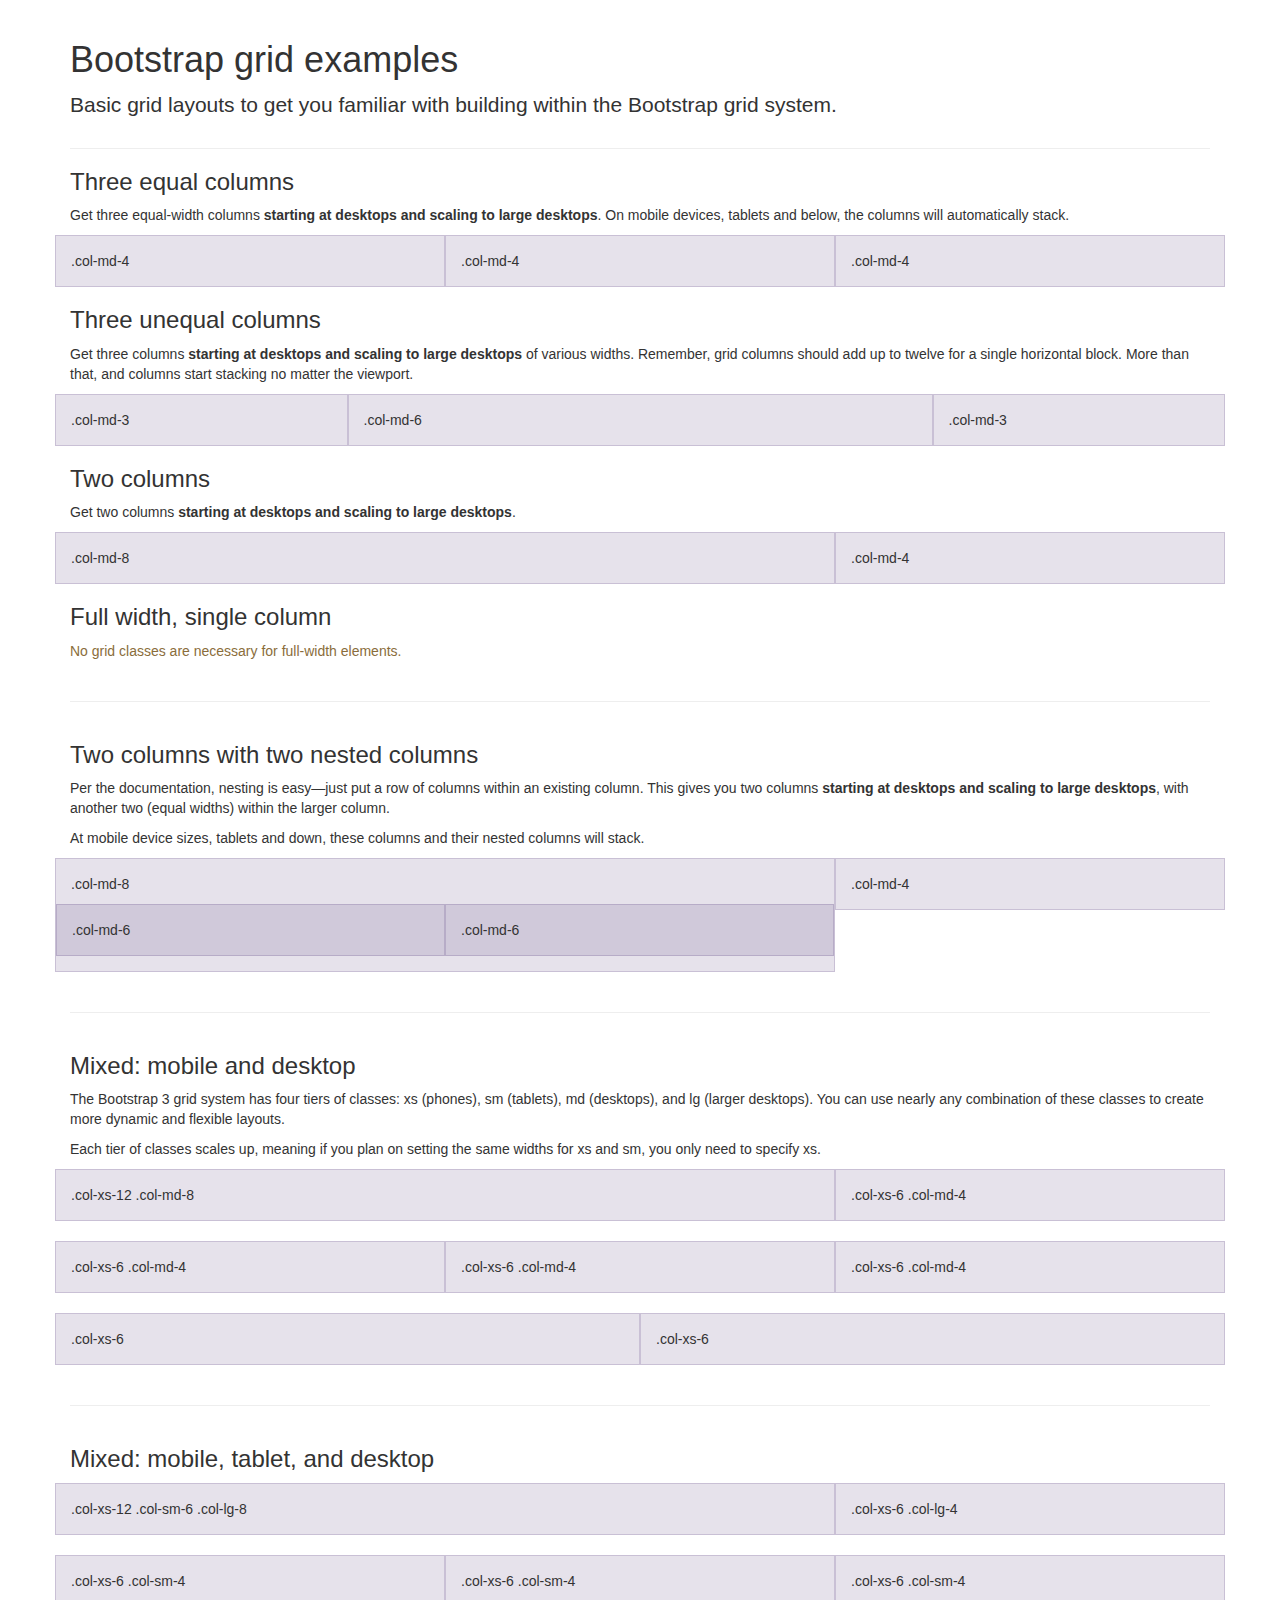
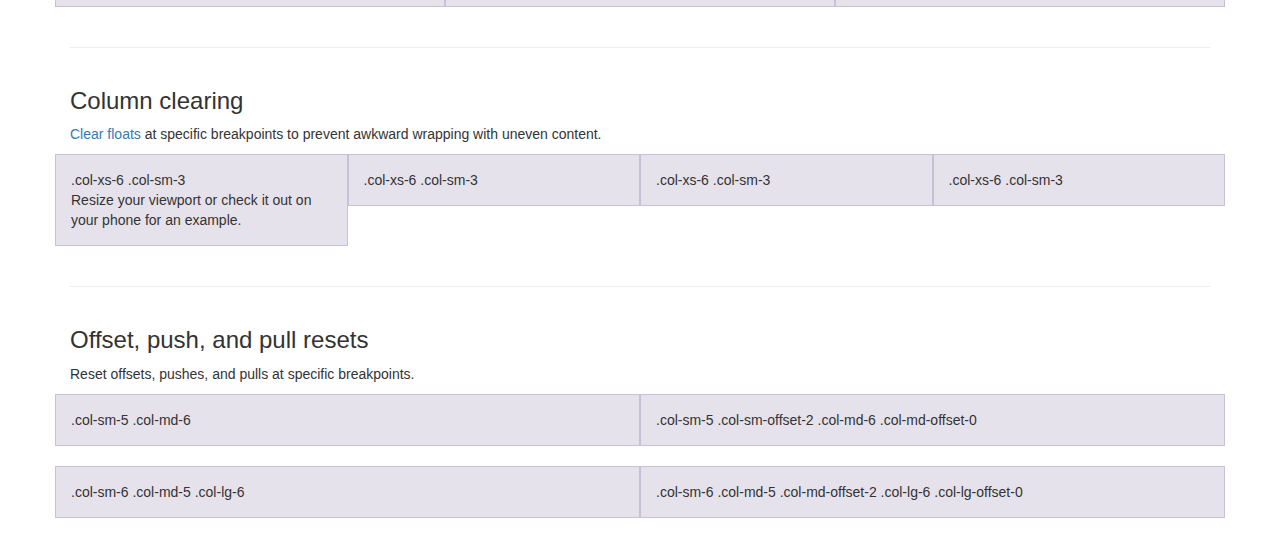
<file: bootstrap-3.3.7/docs/examples/grid/index.html>
<!DOCTYPE html>
<html lang="en">
  <head>
    <meta charset="utf-8">
    <meta http-equiv="X-UA-Compatible" content="IE=edge">
    <meta name="viewport" content="width=device-width, initial-scale=1">
    <!-- The above 3 meta tags *must* come first in the head; any other head content must come *after* these tags -->
    <meta name="description" content="">
    <meta name="author" content="">
    <link rel="icon" href="../../favicon.ico">

    <title>Grid Template for Bootstrap</title>

    <!-- Bootstrap core CSS -->
    <link href="../../dist/css/bootstrap.min.css" rel="stylesheet">

    <!-- IE10 viewport hack for Surface/desktop Windows 8 bug -->
    <link href="../../assets/css/ie10-viewport-bug-workaround.css" rel="stylesheet">

    <!-- Custom styles for this template -->
    <link href="grid.css" rel="stylesheet">

    <!-- Just for debugging purposes. Don't actually copy these 2 lines! -->
    <!--[if lt IE 9]><script src="../../assets/js/ie8-responsive-file-warning.js"></script><![endif]-->
    <script src="../../assets/js/ie-emulation-modes-warning.js"></script>

    <!-- HTML5 shim and Respond.js for IE8 support of HTML5 elements and media queries -->
    <!--[if lt IE 9]>
      <script src="https://oss.maxcdn.com/html5shiv/3.7.3/html5shiv.min.js"></script>
      <script src="https://oss.maxcdn.com/respond/1.4.2/respond.min.js"></script>
    <![endif]-->
  </head>

  <body>
    <div class="container">

      <div class="page-header">
        <h1>Bootstrap grid examples</h1>
        <p class="lead">Basic grid layouts to get you familiar with building within the Bootstrap grid system.</p>
      </div>

      <h3>Three equal columns</h3>
      <p>Get three equal-width columns <strong>starting at desktops and scaling to large desktops</strong>. On mobile devices, tablets and below, the columns will automatically stack.</p>
      <div class="row">
        <div class="col-md-4">.col-md-4</div>
        <div class="col-md-4">.col-md-4</div>
        <div class="col-md-4">.col-md-4</div>
      </div>

      <h3>Three unequal columns</h3>
      <p>Get three columns <strong>starting at desktops and scaling to large desktops</strong> of various widths. Remember, grid columns should add up to twelve for a single horizontal block. More than that, and columns start stacking no matter the viewport.</p>
      <div class="row">
        <div class="col-md-3">.col-md-3</div>
        <div class="col-md-6">.col-md-6</div>
        <div class="col-md-3">.col-md-3</div>
      </div>

      <h3>Two columns</h3>
      <p>Get two columns <strong>starting at desktops and scaling to large desktops</strong>.</p>
      <div class="row">
        <div class="col-md-8">.col-md-8</div>
        <div class="col-md-4">.col-md-4</div>
      </div>

      <h3>Full width, single column</h3>
      <p class="text-warning">No grid classes are necessary for full-width elements.</p>

      <hr>

      <h3>Two columns with two nested columns</h3>
      <p>Per the documentation, nesting is easy—just put a row of columns within an existing column. This gives you two columns <strong>starting at desktops and scaling to large desktops</strong>, with another two (equal widths) within the larger column.</p>
      <p>At mobile device sizes, tablets and down, these columns and their nested columns will stack.</p>
      <div class="row">
        <div class="col-md-8">
          .col-md-8
          <div class="row">
            <div class="col-md-6">.col-md-6</div>
            <div class="col-md-6">.col-md-6</div>
          </div>
        </div>
        <div class="col-md-4">.col-md-4</div>
      </div>

      <hr>

      <h3>Mixed: mobile and desktop</h3>
      <p>The Bootstrap 3 grid system has four tiers of classes: xs (phones), sm (tablets), md (desktops), and lg (larger desktops). You can use nearly any combination of these classes to create more dynamic and flexible layouts.</p>
      <p>Each tier of classes scales up, meaning if you plan on setting the same widths for xs and sm, you only need to specify xs.</p>
      <div class="row">
        <div class="col-xs-12 col-md-8">.col-xs-12 .col-md-8</div>
        <div class="col-xs-6 col-md-4">.col-xs-6 .col-md-4</div>
      </div>
      <div class="row">
        <div class="col-xs-6 col-md-4">.col-xs-6 .col-md-4</div>
        <div class="col-xs-6 col-md-4">.col-xs-6 .col-md-4</div>
        <div class="col-xs-6 col-md-4">.col-xs-6 .col-md-4</div>
      </div>
      <div class="row">
        <div class="col-xs-6">.col-xs-6</div>
        <div class="col-xs-6">.col-xs-6</div>
      </div>

      <hr>

      <h3>Mixed: mobile, tablet, and desktop</h3>
      <p></p>
      <div class="row">
        <div class="col-xs-12 col-sm-6 col-lg-8">.col-xs-12 .col-sm-6 .col-lg-8</div>
        <div class="col-xs-6 col-lg-4">.col-xs-6 .col-lg-4</div>
      </div>
      <div class="row">
        <div class="col-xs-6 col-sm-4">.col-xs-6 .col-sm-4</div>
        <div class="col-xs-6 col-sm-4">.col-xs-6 .col-sm-4</div>
        <div class="col-xs-6 col-sm-4">.col-xs-6 .col-sm-4</div>
      </div>

      <hr>

      <h3>Column clearing</h3>
      <p><a href="http://getbootstrap.com/css/#grid-responsive-resets">Clear floats</a> at specific breakpoints to prevent awkward wrapping with uneven content.</p>
      <div class="row">
        <div class="col-xs-6 col-sm-3">
          .col-xs-6 .col-sm-3
          <br>
          Resize your viewport or check it out on your phone for an example.
        </div>
        <div class="col-xs-6 col-sm-3">.col-xs-6 .col-sm-3</div>

        <!-- Add the extra clearfix for only the required viewport -->
        <div class="clearfix visible-xs"></div>

        <div class="col-xs-6 col-sm-3">.col-xs-6 .col-sm-3</div>
        <div class="col-xs-6 col-sm-3">.col-xs-6 .col-sm-3</div>
      </div>

      <hr>

      <h3>Offset, push, and pull resets</h3>
      <p>Reset offsets, pushes, and pulls at specific breakpoints.</p>
      <div class="row">
        <div class="col-sm-5 col-md-6">.col-sm-5 .col-md-6</div>
        <div class="col-sm-5 col-sm-offset-2 col-md-6 col-md-offset-0">.col-sm-5 .col-sm-offset-2 .col-md-6 .col-md-offset-0</div>
      </div>
      <div class="row">
        <div class="col-sm-6 col-md-5 col-lg-6">.col-sm-6 .col-md-5 .col-lg-6</div>
        <div class="col-sm-6 col-md-5 col-md-offset-2 col-lg-6 col-lg-offset-0">.col-sm-6 .col-md-5 .col-md-offset-2 .col-lg-6 .col-lg-offset-0</div>
      </div>


    </div> <!-- /container -->


    <!-- IE10 viewport hack for Surface/desktop Windows 8 bug -->
    <script src="../../assets/js/ie10-viewport-bug-workaround.js"></script>
  </body>
</html>
</file>
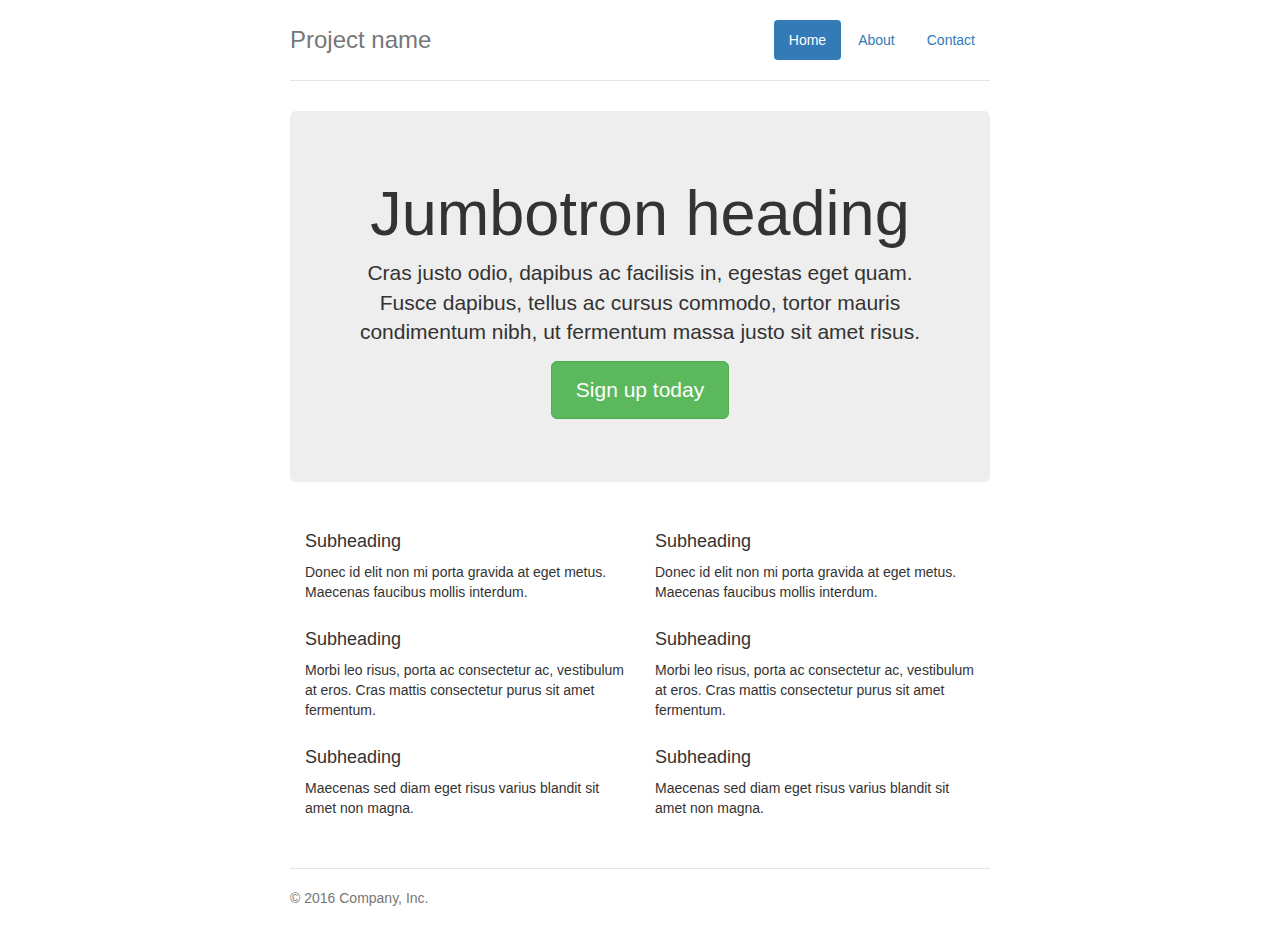
<file: bootstrap-3.3.7/docs/examples/jumbotron-narrow/index.html>
<!DOCTYPE html>
<html lang="en">
  <head>
    <meta charset="utf-8">
    <meta http-equiv="X-UA-Compatible" content="IE=edge">
    <meta name="viewport" content="width=device-width, initial-scale=1">
    <!-- The above 3 meta tags *must* come first in the head; any other head content must come *after* these tags -->
    <meta name="description" content="">
    <meta name="author" content="">
    <link rel="icon" href="../../favicon.ico">

    <title>Narrow Jumbotron Template for Bootstrap</title>

    <!-- Bootstrap core CSS -->
    <link href="../../dist/css/bootstrap.min.css" rel="stylesheet">

    <!-- IE10 viewport hack for Surface/desktop Windows 8 bug -->
    <link href="../../assets/css/ie10-viewport-bug-workaround.css" rel="stylesheet">

    <!-- Custom styles for this template -->
    <link href="jumbotron-narrow.css" rel="stylesheet">

    <!-- Just for debugging purposes. Don't actually copy these 2 lines! -->
    <!--[if lt IE 9]><script src="../../assets/js/ie8-responsive-file-warning.js"></script><![endif]-->
    <script src="../../assets/js/ie-emulation-modes-warning.js"></script>

    <!-- HTML5 shim and Respond.js for IE8 support of HTML5 elements and media queries -->
    <!--[if lt IE 9]>
      <script src="https://oss.maxcdn.com/html5shiv/3.7.3/html5shiv.min.js"></script>
      <script src="https://oss.maxcdn.com/respond/1.4.2/respond.min.js"></script>
    <![endif]-->
  </head>

  <body>

    <div class="container">
      <div class="header clearfix">
        <nav>
          <ul class="nav nav-pills pull-right">
            <li role="presentation" class="active"><a href="#">Home</a></li>
            <li role="presentation"><a href="#">About</a></li>
            <li role="presentation"><a href="#">Contact</a></li>
          </ul>
        </nav>
        <h3 class="text-muted">Project name</h3>
      </div>

      <div class="jumbotron">
        <h1>Jumbotron heading</h1>
        <p class="lead">Cras justo odio, dapibus ac facilisis in, egestas eget quam. Fusce dapibus, tellus ac cursus commodo, tortor mauris condimentum nibh, ut fermentum massa justo sit amet risus.</p>
        <p><a class="btn btn-lg btn-success" href="#" role="button">Sign up today</a></p>
      </div>

      <div class="row marketing">
        <div class="col-lg-6">
          <h4>Subheading</h4>
          <p>Donec id elit non mi porta gravida at eget metus. Maecenas faucibus mollis interdum.</p>

          <h4>Subheading</h4>
          <p>Morbi leo risus, porta ac consectetur ac, vestibulum at eros. Cras mattis consectetur purus sit amet fermentum.</p>

          <h4>Subheading</h4>
          <p>Maecenas sed diam eget risus varius blandit sit amet non magna.</p>
        </div>

        <div class="col-lg-6">
          <h4>Subheading</h4>
          <p>Donec id elit non mi porta gravida at eget metus. Maecenas faucibus mollis interdum.</p>

          <h4>Subheading</h4>
          <p>Morbi leo risus, porta ac consectetur ac, vestibulum at eros. Cras mattis consectetur purus sit amet fermentum.</p>

          <h4>Subheading</h4>
          <p>Maecenas sed diam eget risus varius blandit sit amet non magna.</p>
        </div>
      </div>

      <footer class="footer">
        <p>&copy; 2016 Company, Inc.</p>
      </footer>

    </div> <!-- /container -->


    <!-- IE10 viewport hack for Surface/desktop Windows 8 bug -->
    <script src="../../assets/js/ie10-viewport-bug-workaround.js"></script>
  </body>
</html>
</file>
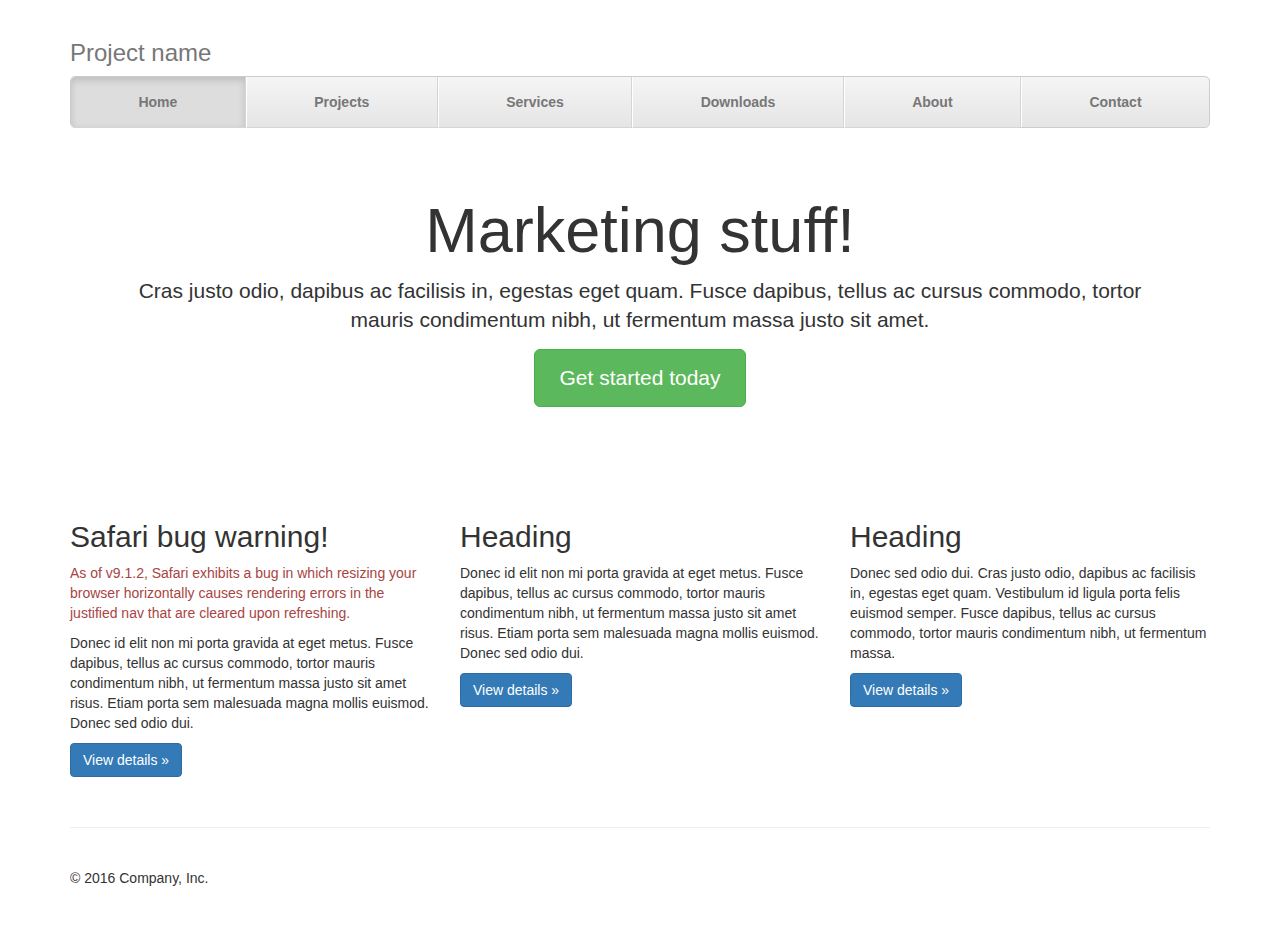
<file: bootstrap-3.3.7/docs/examples/justified-nav/index.html>
<!DOCTYPE html>
<html lang="en">
  <head>
    <meta charset="utf-8">
    <meta http-equiv="X-UA-Compatible" content="IE=edge">
    <meta name="viewport" content="width=device-width, initial-scale=1">
    <!-- The above 3 meta tags *must* come first in the head; any other head content must come *after* these tags -->
    <meta name="description" content="">
    <meta name="author" content="">
    <link rel="icon" href="../../favicon.ico">

    <title>Justified Nav Template for Bootstrap</title>

    <!-- Bootstrap core CSS -->
    <link href="../../dist/css/bootstrap.min.css" rel="stylesheet">

    <!-- IE10 viewport hack for Surface/desktop Windows 8 bug -->
    <link href="../../assets/css/ie10-viewport-bug-workaround.css" rel="stylesheet">

    <!-- Custom styles for this template -->
    <link href="justified-nav.css" rel="stylesheet">

    <!-- Just for debugging purposes. Don't actually copy these 2 lines! -->
    <!--[if lt IE 9]><script src="../../assets/js/ie8-responsive-file-warning.js"></script><![endif]-->
    <script src="../../assets/js/ie-emulation-modes-warning.js"></script>

    <!-- HTML5 shim and Respond.js for IE8 support of HTML5 elements and media queries -->
    <!--[if lt IE 9]>
      <script src="https://oss.maxcdn.com/html5shiv/3.7.3/html5shiv.min.js"></script>
      <script src="https://oss.maxcdn.com/respond/1.4.2/respond.min.js"></script>
    <![endif]-->
  </head>

  <body>

    <div class="container">

      <!-- The justified navigation menu is meant for single line per list item.
           Multiple lines will require custom code not provided by Bootstrap. -->
      <div class="masthead">
        <h3 class="text-muted">Project name</h3>
        <nav>
          <ul class="nav nav-justified">
            <li class="active"><a href="#">Home</a></li>
            <li><a href="#">Projects</a></li>
            <li><a href="#">Services</a></li>
            <li><a href="#">Downloads</a></li>
            <li><a href="#">About</a></li>
            <li><a href="#">Contact</a></li>
          </ul>
        </nav>
      </div>

      <!-- Jumbotron -->
      <div class="jumbotron">
        <h1>Marketing stuff!</h1>
        <p class="lead">Cras justo odio, dapibus ac facilisis in, egestas eget quam. Fusce dapibus, tellus ac cursus commodo, tortor mauris condimentum nibh, ut fermentum massa justo sit amet.</p>
        <p><a class="btn btn-lg btn-success" href="#" role="button">Get started today</a></p>
      </div>

      <!-- Example row of columns -->
      <div class="row">
        <div class="col-lg-4">
          <h2>Safari bug warning!</h2>
          <p class="text-danger">As of v9.1.2, Safari exhibits a bug in which resizing your browser horizontally causes rendering errors in the justified nav that are cleared upon refreshing.</p>
          <p>Donec id elit non mi porta gravida at eget metus. Fusce dapibus, tellus ac cursus commodo, tortor mauris condimentum nibh, ut fermentum massa justo sit amet risus. Etiam porta sem malesuada magna mollis euismod. Donec sed odio dui. </p>
          <p><a class="btn btn-primary" href="#" role="button">View details &raquo;</a></p>
        </div>
        <div class="col-lg-4">
          <h2>Heading</h2>
          <p>Donec id elit non mi porta gravida at eget metus. Fusce dapibus, tellus ac cursus commodo, tortor mauris condimentum nibh, ut fermentum massa justo sit amet risus. Etiam porta sem malesuada magna mollis euismod. Donec sed odio dui. </p>
          <p><a class="btn btn-primary" href="#" role="button">View details &raquo;</a></p>
       </div>
        <div class="col-lg-4">
          <h2>Heading</h2>
          <p>Donec sed odio dui. Cras justo odio, dapibus ac facilisis in, egestas eget quam. Vestibulum id ligula porta felis euismod semper. Fusce dapibus, tellus ac cursus commodo, tortor mauris condimentum nibh, ut fermentum massa.</p>
          <p><a class="btn btn-primary" href="#" role="button">View details &raquo;</a></p>
        </div>
      </div>

      <!-- Site footer -->
      <footer class="footer">
        <p>&copy; 2016 Company, Inc.</p>
      </footer>

    </div> <!-- /container -->


    <!-- IE10 viewport hack for Surface/desktop Windows 8 bug -->
    <script src="../../assets/js/ie10-viewport-bug-workaround.js"></script>
  </body>
</html>
</file>
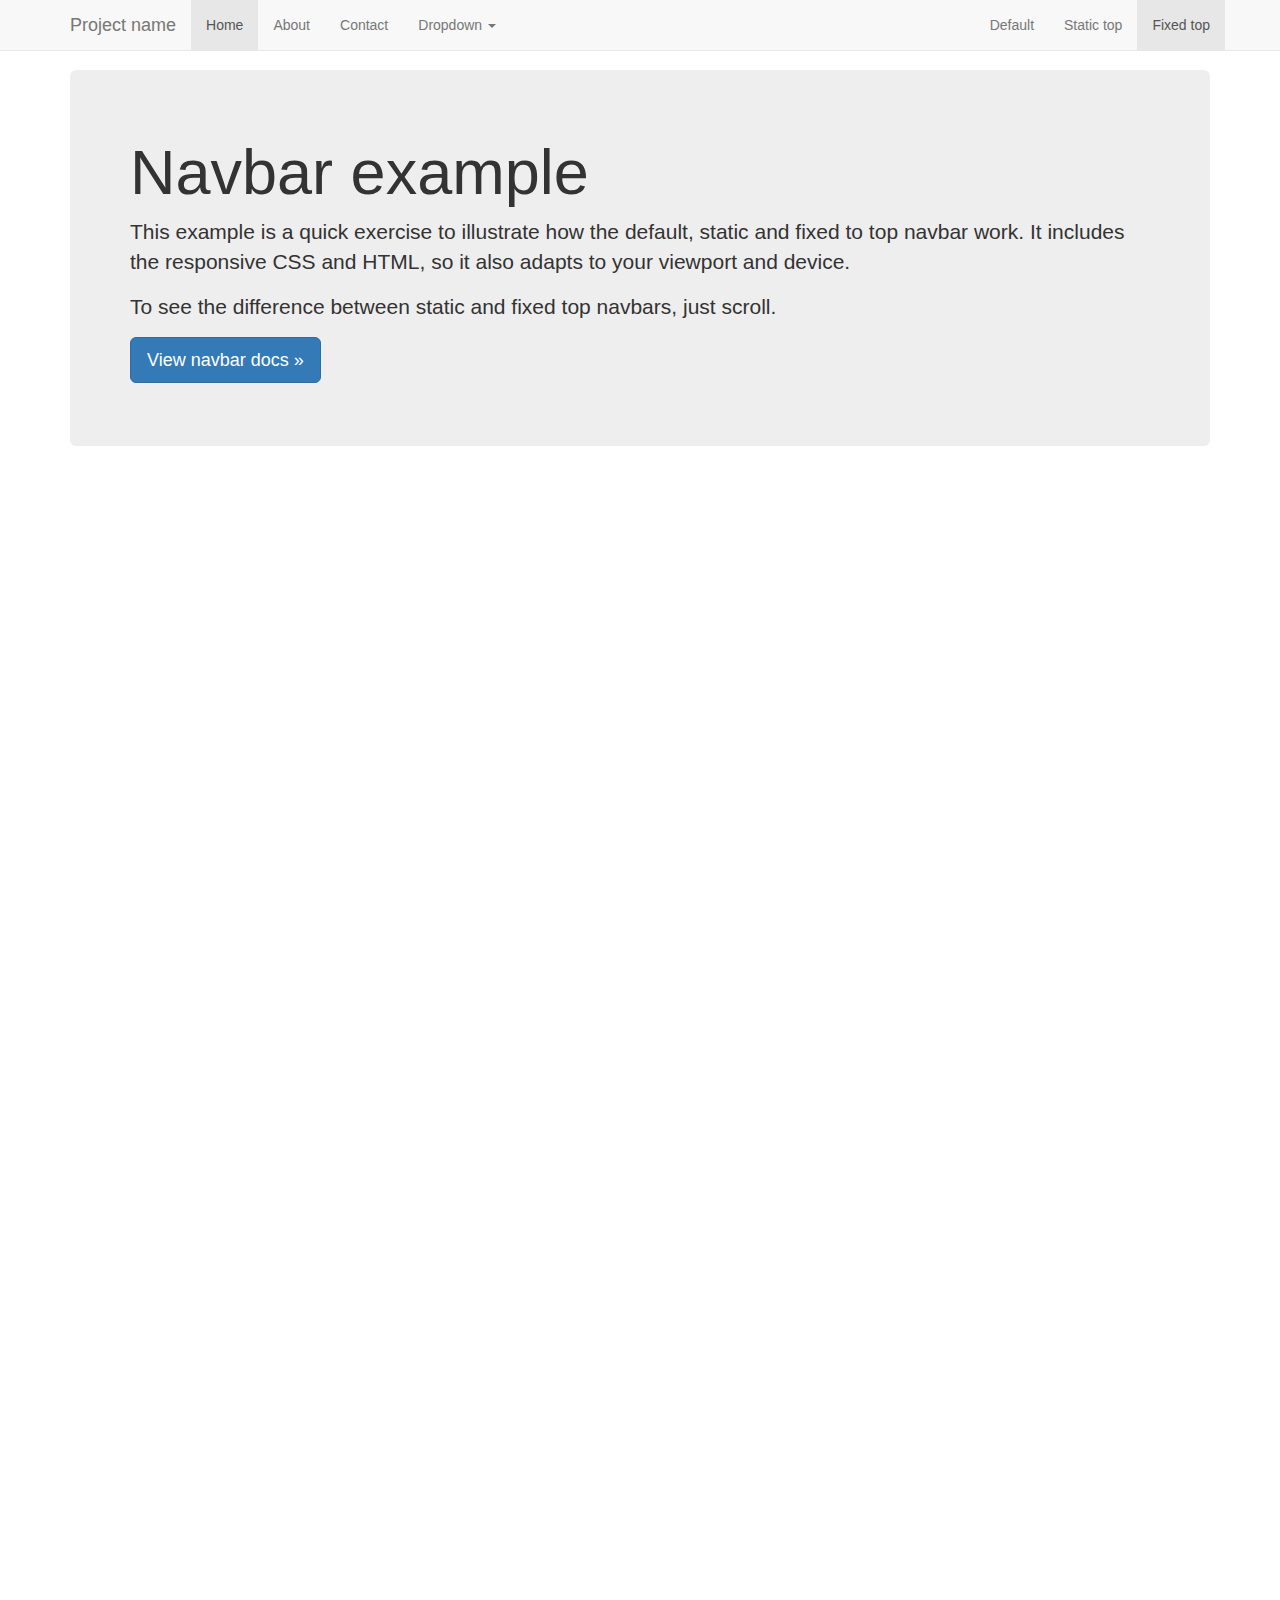
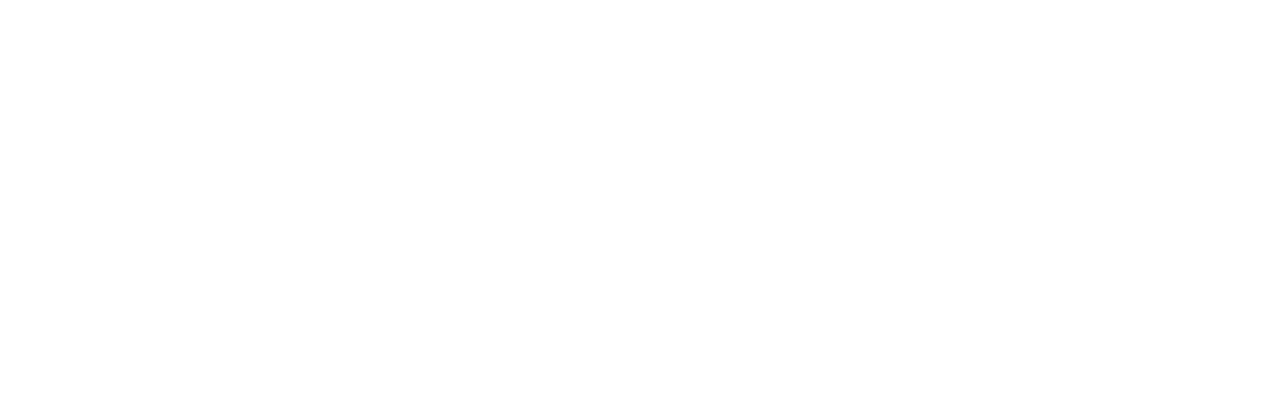
<file: bootstrap-3.3.7/docs/examples/navbar-fixed-top/index.html>
<!DOCTYPE html>
<html lang="en">
  <head>
    <meta charset="utf-8">
    <meta http-equiv="X-UA-Compatible" content="IE=edge">
    <meta name="viewport" content="width=device-width, initial-scale=1">
    <!-- The above 3 meta tags *must* come first in the head; any other head content must come *after* these tags -->
    <meta name="description" content="">
    <meta name="author" content="">
    <link rel="icon" href="../../favicon.ico">

    <title>Fixed Top Navbar Example for Bootstrap</title>

    <!-- Bootstrap core CSS -->
    <link href="../../dist/css/bootstrap.min.css" rel="stylesheet">

    <!-- IE10 viewport hack for Surface/desktop Windows 8 bug -->
    <link href="../../assets/css/ie10-viewport-bug-workaround.css" rel="stylesheet">

    <!-- Custom styles for this template -->
    <link href="navbar-fixed-top.css" rel="stylesheet">

    <!-- Just for debugging purposes. Don't actually copy these 2 lines! -->
    <!--[if lt IE 9]><script src="../../assets/js/ie8-responsive-file-warning.js"></script><![endif]-->
    <script src="../../assets/js/ie-emulation-modes-warning.js"></script>

    <!-- HTML5 shim and Respond.js for IE8 support of HTML5 elements and media queries -->
    <!--[if lt IE 9]>
      <script src="https://oss.maxcdn.com/html5shiv/3.7.3/html5shiv.min.js"></script>
      <script src="https://oss.maxcdn.com/respond/1.4.2/respond.min.js"></script>
    <![endif]-->
  </head>

  <body>

    <!-- Fixed navbar -->
    <nav class="navbar navbar-default navbar-fixed-top">
      <div class="container">
        <div class="navbar-header">
          <button type="button" class="navbar-toggle collapsed" data-toggle="collapse" data-target="#navbar" aria-expanded="false" aria-controls="navbar">
            <span class="sr-only">Toggle navigation</span>
            <span class="icon-bar"></span>
            <span class="icon-bar"></span>
            <span class="icon-bar"></span>
          </button>
          <a class="navbar-brand" href="#">Project name</a>
        </div>
        <div id="navbar" class="navbar-collapse collapse">
          <ul class="nav navbar-nav">
            <li class="active"><a href="#">Home</a></li>
            <li><a href="#about">About</a></li>
            <li><a href="#contact">Contact</a></li>
            <li class="dropdown">
              <a href="#" class="dropdown-toggle" data-toggle="dropdown" role="button" aria-haspopup="true" aria-expanded="false">Dropdown <span class="caret"></span></a>
              <ul class="dropdown-menu">
                <li><a href="#">Action</a></li>
                <li><a href="#">Another action</a></li>
                <li><a href="#">Something else here</a></li>
                <li role="separator" class="divider"></li>
                <li class="dropdown-header">Nav header</li>
                <li><a href="#">Separated link</a></li>
                <li><a href="#">One more separated link</a></li>
              </ul>
            </li>
          </ul>
          <ul class="nav navbar-nav navbar-right">
            <li><a href="../navbar/">Default</a></li>
            <li><a href="../navbar-static-top/">Static top</a></li>
            <li class="active"><a href="./">Fixed top <span class="sr-only">(current)</span></a></li>
          </ul>
        </div><!--/.nav-collapse -->
      </div>
    </nav>

    <div class="container">

      <!-- Main component for a primary marketing message or call to action -->
      <div class="jumbotron">
        <h1>Navbar example</h1>
        <p>This example is a quick exercise to illustrate how the default, static and fixed to top navbar work. It includes the responsive CSS and HTML, so it also adapts to your viewport and device.</p>
        <p>To see the difference between static and fixed top navbars, just scroll.</p>
        <p>
          <a class="btn btn-lg btn-primary" href="../../components/#navbar" role="button">View navbar docs &raquo;</a>
        </p>
      </div>

    </div> <!-- /container -->


    <!-- Bootstrap core JavaScript
    ================================================== -->
    <!-- Placed at the end of the document so the pages load faster -->
    <script src="https://ajax.googleapis.com/ajax/libs/jquery/1.12.4/jquery.min.js"></script>
    <script>window.jQuery || document.write('<script src="../../assets/js/vendor/jquery.min.js"><\/script>')</script>
    <script src="../../dist/js/bootstrap.min.js"></script>
    <!-- IE10 viewport hack for Surface/desktop Windows 8 bug -->
    <script src="../../assets/js/ie10-viewport-bug-workaround.js"></script>
  </body>
</html>
</file>
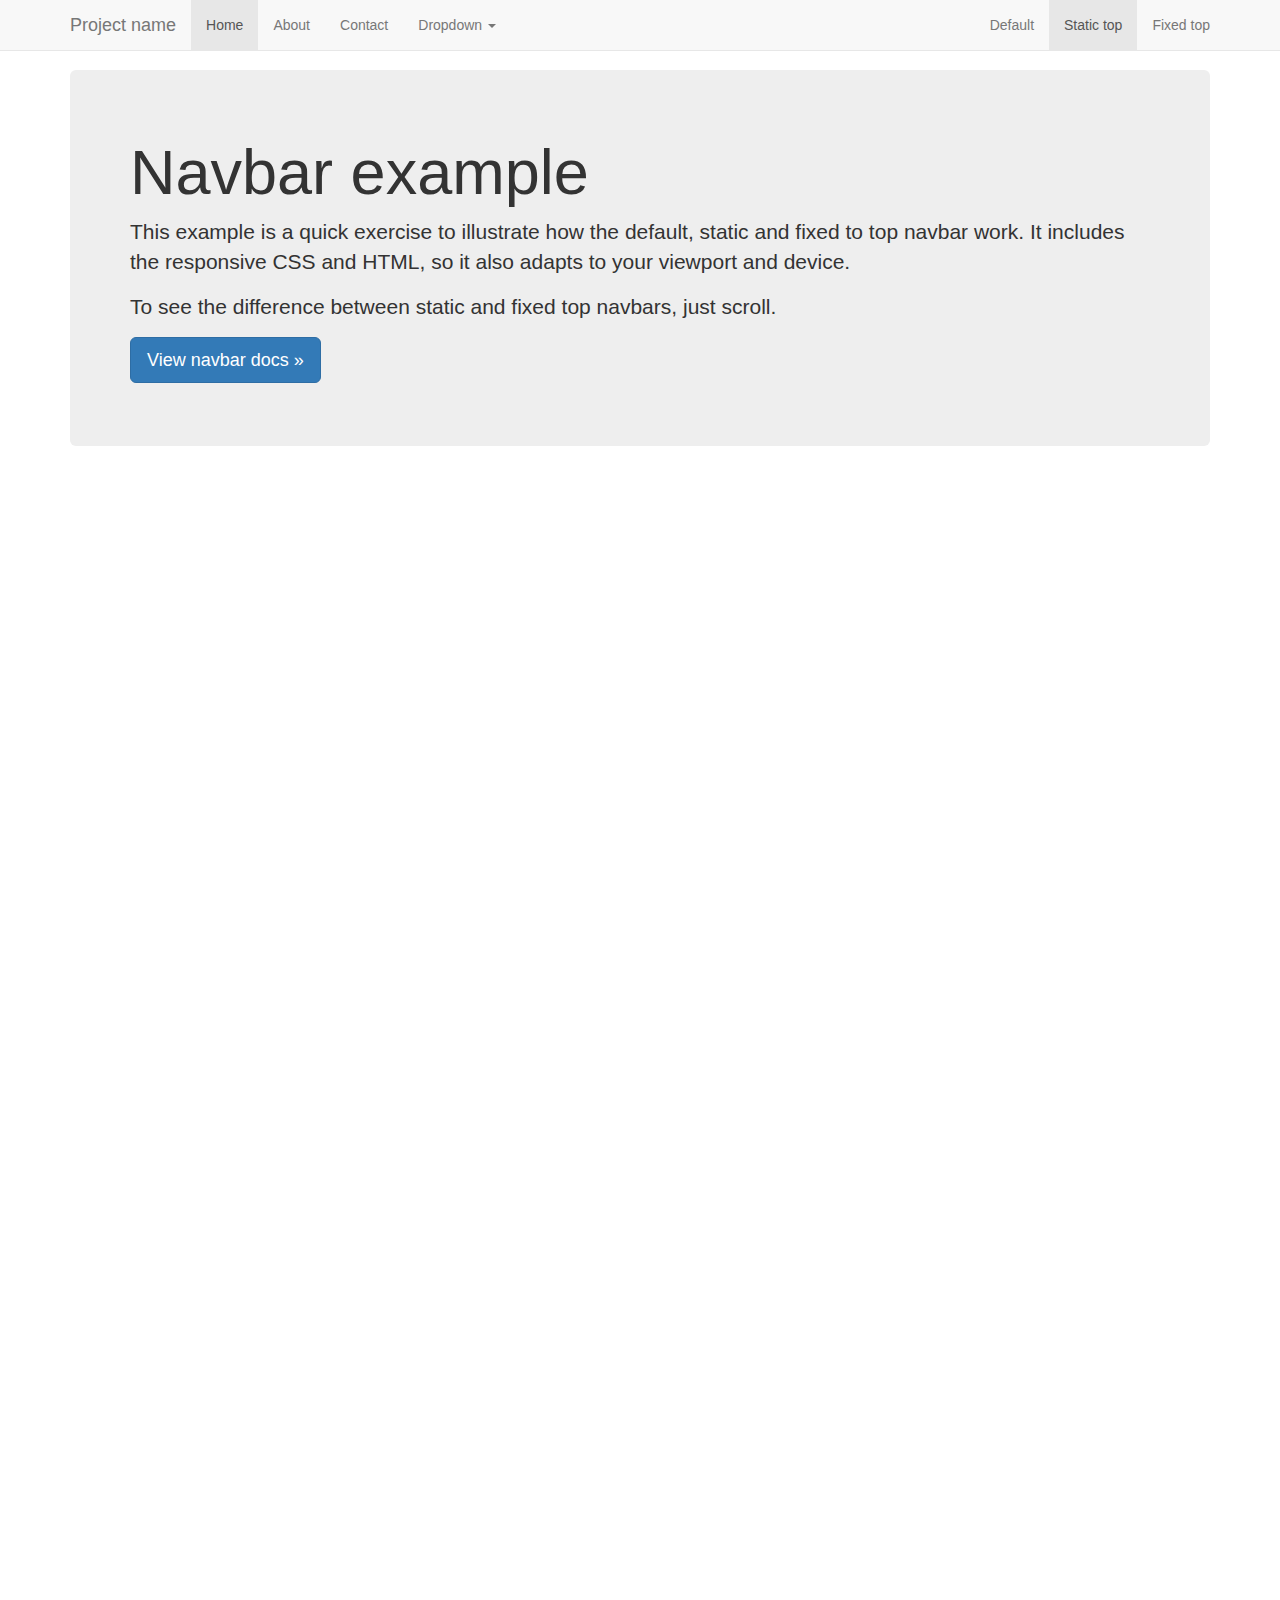
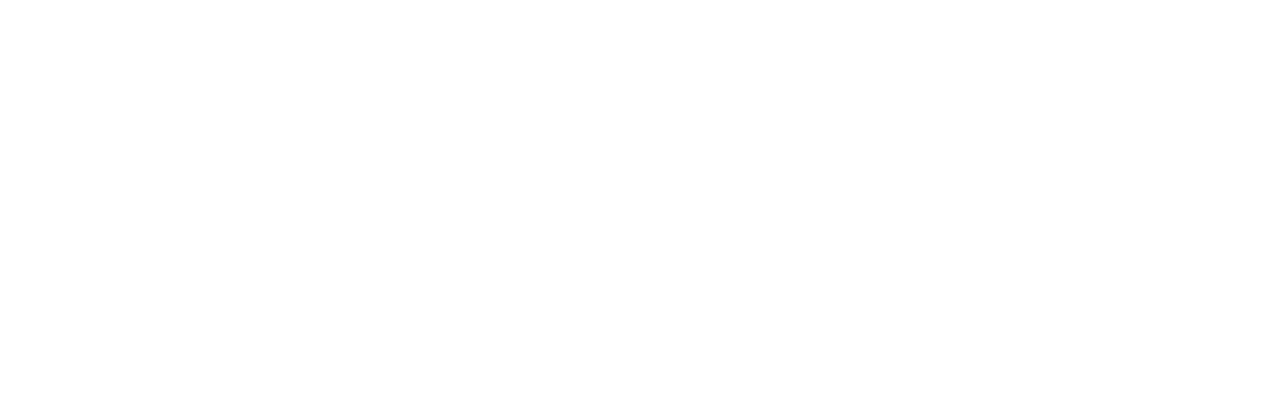
<file: bootstrap-3.3.7/docs/examples/navbar-static-top/index.html>
<!DOCTYPE html>
<html lang="en">
  <head>
    <meta charset="utf-8">
    <meta http-equiv="X-UA-Compatible" content="IE=edge">
    <meta name="viewport" content="width=device-width, initial-scale=1">
    <!-- The above 3 meta tags *must* come first in the head; any other head content must come *after* these tags -->
    <meta name="description" content="">
    <meta name="author" content="">
    <link rel="icon" href="../../favicon.ico">

    <title>Static Top Navbar Example for Bootstrap</title>

    <!-- Bootstrap core CSS -->
    <link href="../../dist/css/bootstrap.min.css" rel="stylesheet">

    <!-- IE10 viewport hack for Surface/desktop Windows 8 bug -->
    <link href="../../assets/css/ie10-viewport-bug-workaround.css" rel="stylesheet">

    <!-- Custom styles for this template -->
    <link href="navbar-static-top.css" rel="stylesheet">

    <!-- Just for debugging purposes. Don't actually copy these 2 lines! -->
    <!--[if lt IE 9]><script src="../../assets/js/ie8-responsive-file-warning.js"></script><![endif]-->
    <script src="../../assets/js/ie-emulation-modes-warning.js"></script>

    <!-- HTML5 shim and Respond.js for IE8 support of HTML5 elements and media queries -->
    <!--[if lt IE 9]>
      <script src="https://oss.maxcdn.com/html5shiv/3.7.3/html5shiv.min.js"></script>
      <script src="https://oss.maxcdn.com/respond/1.4.2/respond.min.js"></script>
    <![endif]-->
  </head>

  <body>

    <!-- Static navbar -->
    <nav class="navbar navbar-default navbar-static-top">
      <div class="container">
        <div class="navbar-header">
          <button type="button" class="navbar-toggle collapsed" data-toggle="collapse" data-target="#navbar" aria-expanded="false" aria-controls="navbar">
            <span class="sr-only">Toggle navigation</span>
            <span class="icon-bar"></span>
            <span class="icon-bar"></span>
            <span class="icon-bar"></span>
          </button>
          <a class="navbar-brand" href="#">Project name</a>
        </div>
        <div id="navbar" class="navbar-collapse collapse">
          <ul class="nav navbar-nav">
            <li class="active"><a href="#">Home</a></li>
            <li><a href="#about">About</a></li>
            <li><a href="#contact">Contact</a></li>
            <li class="dropdown">
              <a href="#" class="dropdown-toggle" data-toggle="dropdown" role="button" aria-haspopup="true" aria-expanded="false">Dropdown <span class="caret"></span></a>
              <ul class="dropdown-menu">
                <li><a href="#">Action</a></li>
                <li><a href="#">Another action</a></li>
                <li><a href="#">Something else here</a></li>
                <li role="separator" class="divider"></li>
                <li class="dropdown-header">Nav header</li>
                <li><a href="#">Separated link</a></li>
                <li><a href="#">One more separated link</a></li>
              </ul>
            </li>
          </ul>
          <ul class="nav navbar-nav navbar-right">
            <li><a href="../navbar/">Default</a></li>
            <li class="active"><a href="./">Static top <span class="sr-only">(current)</span></a></li>
            <li><a href="../navbar-fixed-top/">Fixed top</a></li>
          </ul>
        </div><!--/.nav-collapse -->
      </div>
    </nav>


    <div class="container">

      <!-- Main component for a primary marketing message or call to action -->
      <div class="jumbotron">
        <h1>Navbar example</h1>
        <p>This example is a quick exercise to illustrate how the default, static and fixed to top navbar work. It includes the responsive CSS and HTML, so it also adapts to your viewport and device.</p>
        <p>To see the difference between static and fixed top navbars, just scroll.</p>
        <p>
          <a class="btn btn-lg btn-primary" href="../../components/#navbar" role="button">View navbar docs &raquo;</a>
        </p>
      </div>

    </div> <!-- /container -->


    <!-- Bootstrap core JavaScript
    ================================================== -->
    <!-- Placed at the end of the document so the pages load faster -->
    <script src="https://ajax.googleapis.com/ajax/libs/jquery/1.12.4/jquery.min.js"></script>
    <script>window.jQuery || document.write('<script src="../../assets/js/vendor/jquery.min.js"><\/script>')</script>
    <script src="../../dist/js/bootstrap.min.js"></script>
    <!-- IE10 viewport hack for Surface/desktop Windows 8 bug -->
    <script src="../../assets/js/ie10-viewport-bug-workaround.js"></script>
  </body>
</html>
</file>
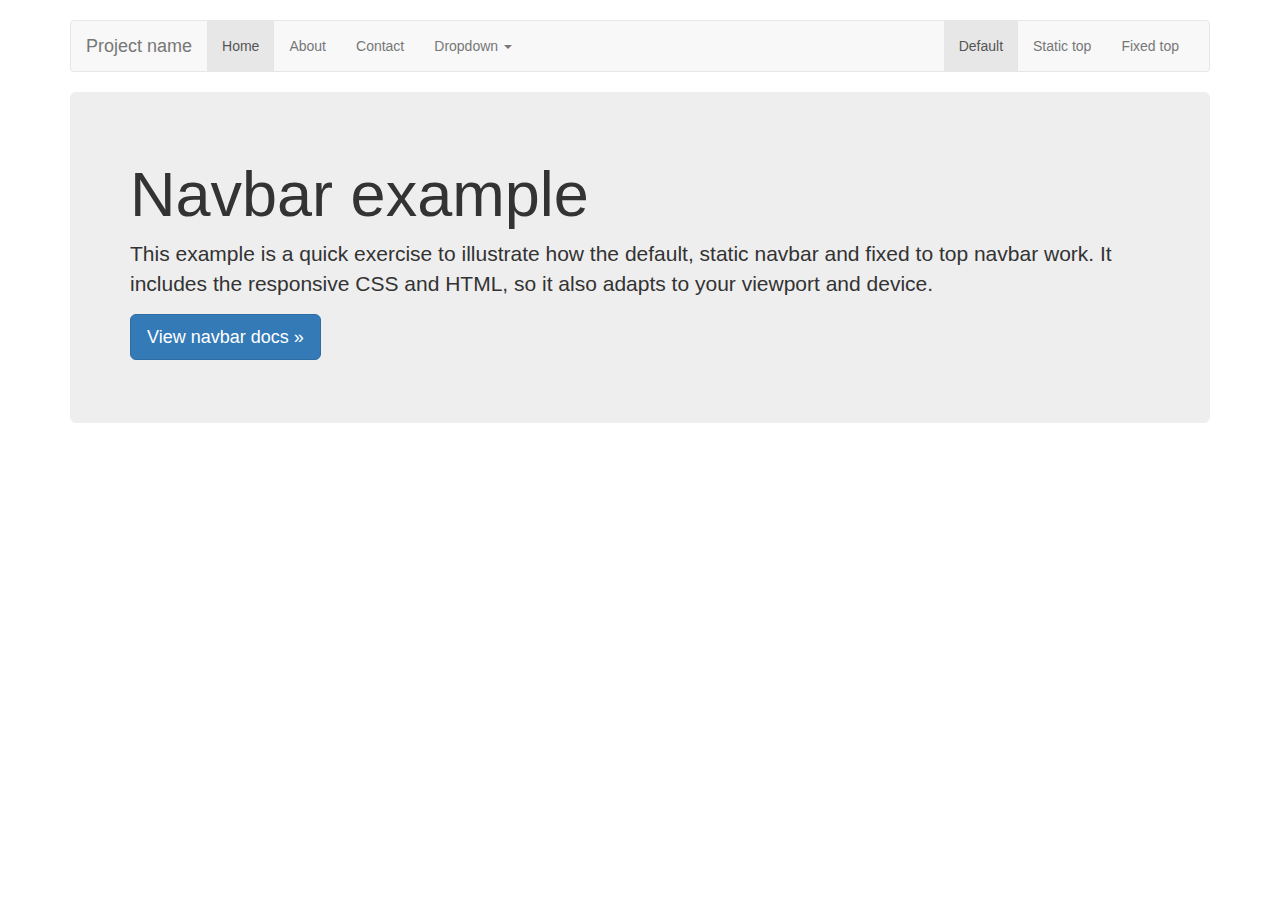
<file: bootstrap-3.3.7/docs/examples/navbar/index.html>
<!DOCTYPE html>
<html lang="en">
  <head>
    <meta charset="utf-8">
    <meta http-equiv="X-UA-Compatible" content="IE=edge">
    <meta name="viewport" content="width=device-width, initial-scale=1">
    <!-- The above 3 meta tags *must* come first in the head; any other head content must come *after* these tags -->
    <meta name="description" content="">
    <meta name="author" content="">
    <link rel="icon" href="../../favicon.ico">

    <title>Navbar Template for Bootstrap</title>

    <!-- Bootstrap core CSS -->
    <link href="../../dist/css/bootstrap.min.css" rel="stylesheet">

    <!-- IE10 viewport hack for Surface/desktop Windows 8 bug -->
    <link href="../../assets/css/ie10-viewport-bug-workaround.css" rel="stylesheet">

    <!-- Custom styles for this template -->
    <link href="navbar.css" rel="stylesheet">

    <!-- Just for debugging purposes. Don't actually copy these 2 lines! -->
    <!--[if lt IE 9]><script src="../../assets/js/ie8-responsive-file-warning.js"></script><![endif]-->
    <script src="../../assets/js/ie-emulation-modes-warning.js"></script>

    <!-- HTML5 shim and Respond.js for IE8 support of HTML5 elements and media queries -->
    <!--[if lt IE 9]>
      <script src="https://oss.maxcdn.com/html5shiv/3.7.3/html5shiv.min.js"></script>
      <script src="https://oss.maxcdn.com/respond/1.4.2/respond.min.js"></script>
    <![endif]-->
  </head>

  <body>

    <div class="container">

      <!-- Static navbar -->
      <nav class="navbar navbar-default">
        <div class="container-fluid">
          <div class="navbar-header">
            <button type="button" class="navbar-toggle collapsed" data-toggle="collapse" data-target="#navbar" aria-expanded="false" aria-controls="navbar">
              <span class="sr-only">Toggle navigation</span>
              <span class="icon-bar"></span>
              <span class="icon-bar"></span>
              <span class="icon-bar"></span>
            </button>
            <a class="navbar-brand" href="#">Project name</a>
          </div>
          <div id="navbar" class="navbar-collapse collapse">
            <ul class="nav navbar-nav">
              <li class="active"><a href="#">Home</a></li>
              <li><a href="#">About</a></li>
              <li><a href="#">Contact</a></li>
              <li class="dropdown">
                <a href="#" class="dropdown-toggle" data-toggle="dropdown" role="button" aria-haspopup="true" aria-expanded="false">Dropdown <span class="caret"></span></a>
                <ul class="dropdown-menu">
                  <li><a href="#">Action</a></li>
                  <li><a href="#">Another action</a></li>
                  <li><a href="#">Something else here</a></li>
                  <li role="separator" class="divider"></li>
                  <li class="dropdown-header">Nav header</li>
                  <li><a href="#">Separated link</a></li>
                  <li><a href="#">One more separated link</a></li>
                </ul>
              </li>
            </ul>
            <ul class="nav navbar-nav navbar-right">
              <li class="active"><a href="./">Default <span class="sr-only">(current)</span></a></li>
              <li><a href="../navbar-static-top/">Static top</a></li>
              <li><a href="../navbar-fixed-top/">Fixed top</a></li>
            </ul>
          </div><!--/.nav-collapse -->
        </div><!--/.container-fluid -->
      </nav>

      <!-- Main component for a primary marketing message or call to action -->
      <div class="jumbotron">
        <h1>Navbar example</h1>
        <p>This example is a quick exercise to illustrate how the default, static navbar and fixed to top navbar work. It includes the responsive CSS and HTML, so it also adapts to your viewport and device.</p>
        <p>
          <a class="btn btn-lg btn-primary" href="../../components/#navbar" role="button">View navbar docs &raquo;</a>
        </p>
      </div>

    </div> <!-- /container -->


    <!-- Bootstrap core JavaScript
    ================================================== -->
    <!-- Placed at the end of the document so the pages load faster -->
    <script src="https://ajax.googleapis.com/ajax/libs/jquery/1.12.4/jquery.min.js"></script>
    <script>window.jQuery || document.write('<script src="../../assets/js/vendor/jquery.min.js"><\/script>')</script>
    <script src="../../dist/js/bootstrap.min.js"></script>
    <!-- IE10 viewport hack for Surface/desktop Windows 8 bug -->
    <script src="../../assets/js/ie10-viewport-bug-workaround.js"></script>
  </body>
</html>
</file>
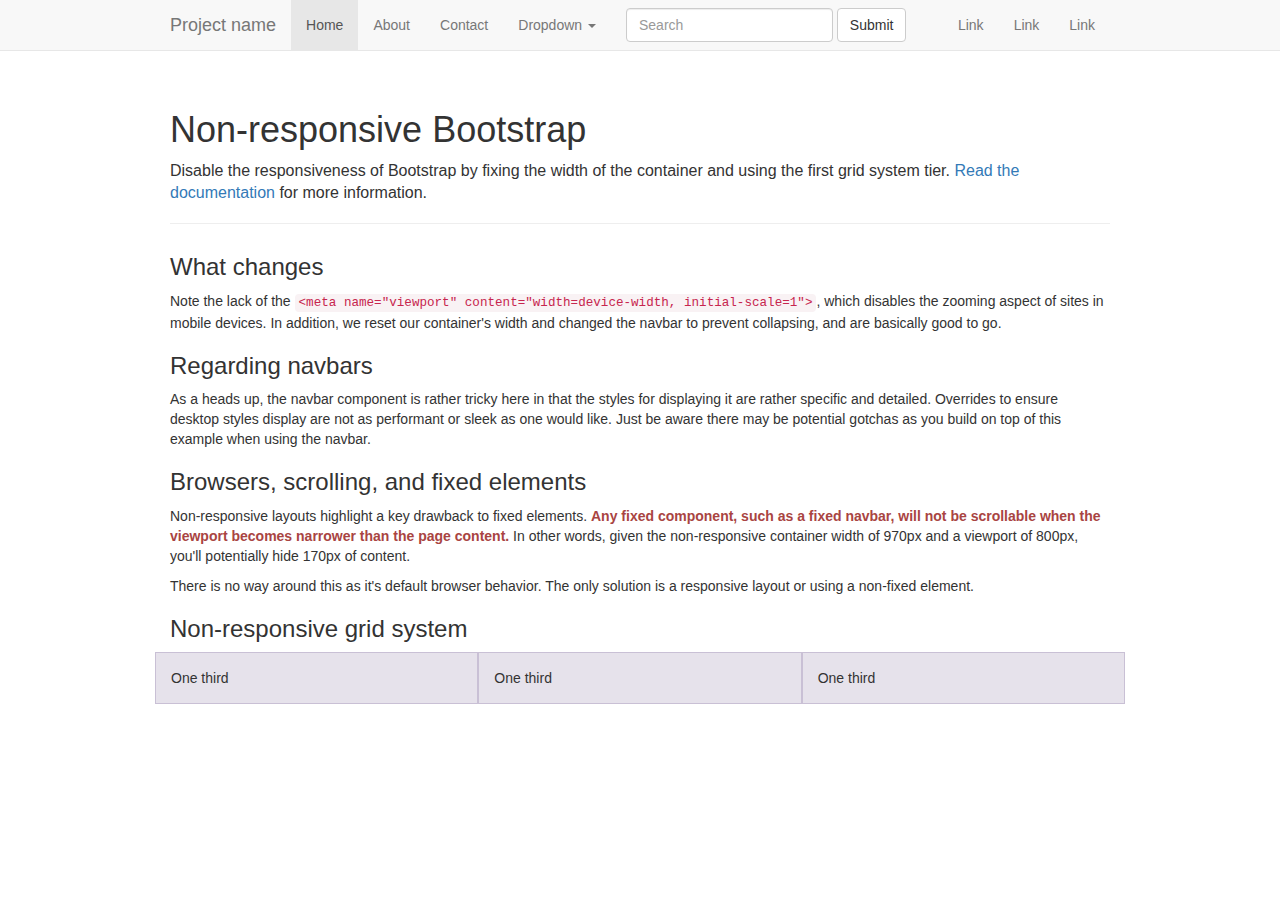
<file: bootstrap-3.3.7/docs/examples/non-responsive/index.html>
<!DOCTYPE html>
<html lang="en">
  <head>
    <meta charset="utf-8">
    <meta http-equiv="X-UA-Compatible" content="IE=edge">
    <!-- The above 2 meta tags *must* come first in the head; any other head content must come *after* these tags -->
    <meta name="description" content="">
    <meta name="author" content="">

    <!-- Note there is no responsive meta tag here -->

    <link rel="icon" href="../../favicon.ico">

    <title>Non-responsive Template for Bootstrap</title>

    <!-- Bootstrap core CSS -->
    <link href="../../dist/css/bootstrap.min.css" rel="stylesheet">

    <!-- IE10 viewport hack for Surface/desktop Windows 8 bug -->
    <link href="../../assets/css/ie10-viewport-bug-workaround.css" rel="stylesheet">

    <!-- Custom styles for this template -->
    <link href="non-responsive.css" rel="stylesheet">

    <!-- Just for debugging purposes. Don't actually copy these 2 lines! -->
    <!--[if lt IE 9]><script src="../../assets/js/ie8-responsive-file-warning.js"></script><![endif]-->
    <script src="../../assets/js/ie-emulation-modes-warning.js"></script>

    <!-- HTML5 shim and Respond.js for IE8 support of HTML5 elements and media queries -->
    <!--[if lt IE 9]>
      <script src="https://oss.maxcdn.com/html5shiv/3.7.3/html5shiv.min.js"></script>
      <script src="https://oss.maxcdn.com/respond/1.4.2/respond.min.js"></script>
    <![endif]-->
  </head>

  <body>

    <!-- Fixed navbar -->
    <nav class="navbar navbar-default navbar-fixed-top">
      <div class="container">
        <div class="navbar-header">
          <!-- The mobile navbar-toggle button can be safely removed since you do not need it in a non-responsive implementation -->
          <a class="navbar-brand" href="#">Project name</a>
        </div>
        <!-- Note that the .navbar-collapse and .collapse classes have been removed from the #navbar -->
        <div id="navbar">
          <ul class="nav navbar-nav">
            <li class="active"><a href="#">Home</a></li>
            <li><a href="#about">About</a></li>
            <li><a href="#contact">Contact</a></li>
            <li class="dropdown">
              <a href="#" class="dropdown-toggle" data-toggle="dropdown" role="button" aria-haspopup="true" aria-expanded="false">Dropdown <span class="caret"></span></a>
              <ul class="dropdown-menu">
                <li><a href="#">Action</a></li>
                <li><a href="#">Another action</a></li>
                <li><a href="#">Something else here</a></li>
                <li role="separator" class="divider"></li>
                <li class="dropdown-header">Nav header</li>
                <li><a href="#">Separated link</a></li>
                <li><a href="#">One more separated link</a></li>
              </ul>
            </li>
          </ul>
          <form class="navbar-form navbar-left">
            <div class="form-group">
              <input type="text" class="form-control" placeholder="Search">
            </div>
            <button type="submit" class="btn btn-default">Submit</button>
          </form>
          <ul class="nav navbar-nav navbar-right">
            <li><a href="#">Link</a></li>
            <li><a href="#">Link</a></li>
            <li><a href="#">Link</a></li>
          </ul>
        </div><!--/.nav-collapse -->
      </div>
    </nav>

    <div class="container">

      <div class="page-header">
        <h1>Non-responsive Bootstrap</h1>
        <p class="lead">Disable the responsiveness of Bootstrap by fixing the width of the container and using the first grid system tier. <a href="http://getbootstrap.com/getting-started/#disable-responsive">Read the documentation</a> for more information.</p>
      </div>

      <h3>What changes</h3>
      <p>Note the lack of the <code>&lt;meta name="viewport" content="width=device-width, initial-scale=1"&gt;</code>, which disables the zooming aspect of sites in mobile devices. In addition, we reset our container's width and changed the navbar to prevent collapsing, and are basically good to go.</p>

      <h3>Regarding navbars</h3>
      <p>As a heads up, the navbar component is rather tricky here in that the styles for displaying it are rather specific and detailed. Overrides to ensure desktop styles display are not as performant or sleek as one would like. Just be aware there may be potential gotchas as you build on top of this example when using the navbar.</p>

      <h3>Browsers, scrolling, and fixed elements</h3>
      <p>Non-responsive layouts highlight a key drawback to fixed elements. <strong class="text-danger">Any fixed component, such as a fixed navbar, will not be scrollable when the viewport becomes narrower than the page content.</strong> In other words, given the non-responsive container width of 970px and a viewport of 800px, you'll potentially hide 170px of content.</p>
      <p>There is no way around this as it's default browser behavior. The only solution is a responsive layout or using a non-fixed element.</p>

      <h3>Non-responsive grid system</h3>
      <div class="row">
        <div class="col-xs-4">One third</div>
        <div class="col-xs-4">One third</div>
        <div class="col-xs-4">One third</div>
      </div>

    </div> <!-- /container -->


    <!-- Bootstrap core JavaScript
    ================================================== -->
    <!-- Placed at the end of the document so the pages load faster -->
    <script src="https://ajax.googleapis.com/ajax/libs/jquery/1.12.4/jquery.min.js"></script>
    <script>window.jQuery || document.write('<script src="../../assets/js/vendor/jquery.min.js"><\/script>')</script>
    <script src="../../dist/js/bootstrap.min.js"></script>
    <!-- IE10 viewport hack for Surface/desktop Windows 8 bug -->
    <script src="../../assets/js/ie10-viewport-bug-workaround.js"></script>
  </body>
</html>
</file>
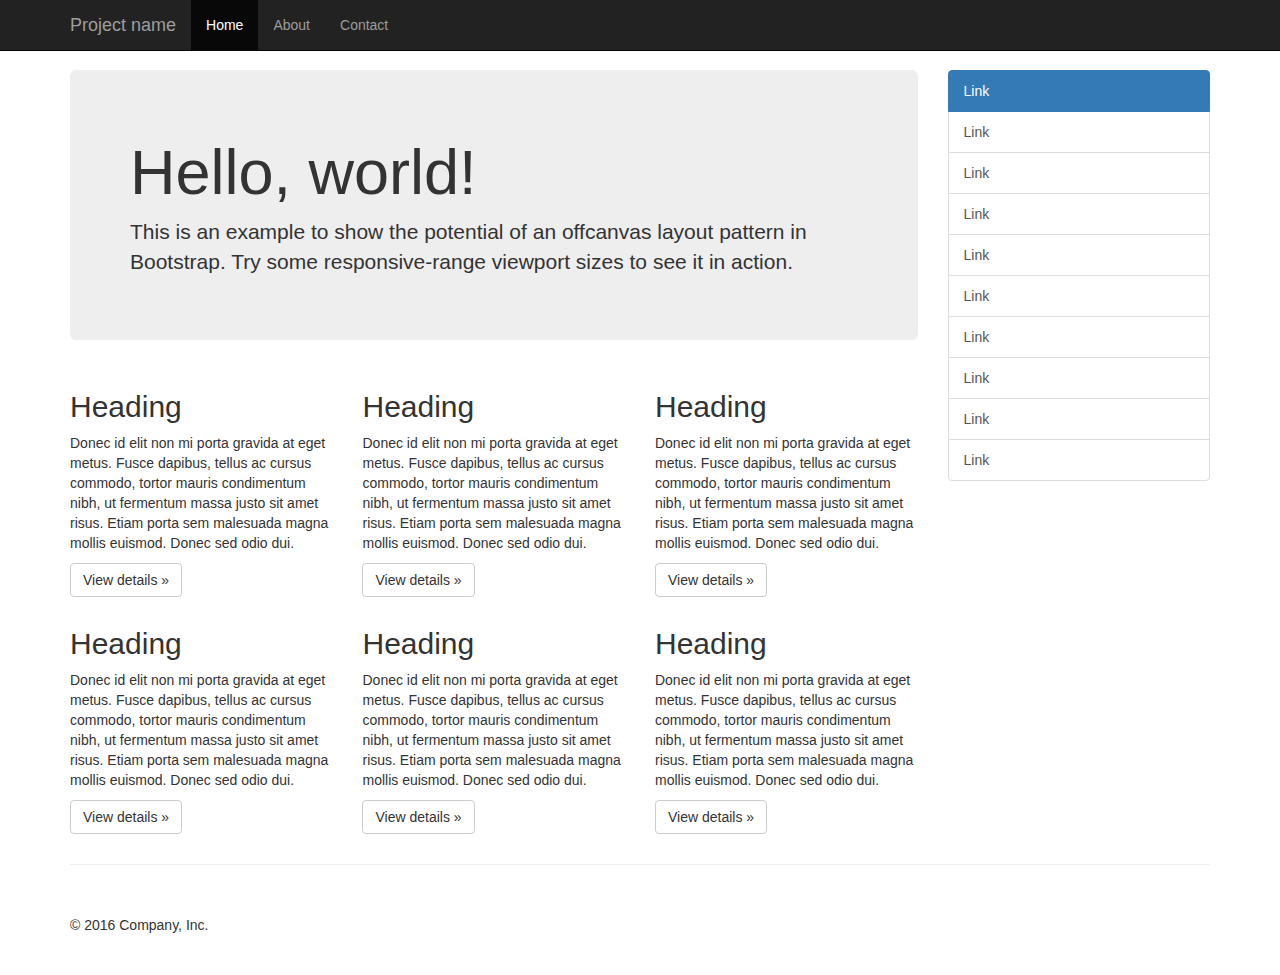
<file: bootstrap-3.3.7/docs/examples/offcanvas/index.html>
<!DOCTYPE html>
<html lang="en">
  <head>
    <meta charset="utf-8">
    <meta http-equiv="X-UA-Compatible" content="IE=edge">
    <meta name="viewport" content="width=device-width, initial-scale=1">
    <!-- The above 3 meta tags *must* come first in the head; any other head content must come *after* these tags -->
    <meta name="description" content="">
    <meta name="author" content="">
    <link rel="icon" href="../../favicon.ico">

    <title>Off Canvas Template for Bootstrap</title>

    <!-- Bootstrap core CSS -->
    <link href="../../dist/css/bootstrap.min.css" rel="stylesheet">

    <!-- IE10 viewport hack for Surface/desktop Windows 8 bug -->
    <link href="../../assets/css/ie10-viewport-bug-workaround.css" rel="stylesheet">

    <!-- Custom styles for this template -->
    <link href="offcanvas.css" rel="stylesheet">

    <!-- Just for debugging purposes. Don't actually copy these 2 lines! -->
    <!--[if lt IE 9]><script src="../../assets/js/ie8-responsive-file-warning.js"></script><![endif]-->
    <script src="../../assets/js/ie-emulation-modes-warning.js"></script>

    <!-- HTML5 shim and Respond.js for IE8 support of HTML5 elements and media queries -->
    <!--[if lt IE 9]>
      <script src="https://oss.maxcdn.com/html5shiv/3.7.3/html5shiv.min.js"></script>
      <script src="https://oss.maxcdn.com/respond/1.4.2/respond.min.js"></script>
    <![endif]-->
  </head>

  <body>
    <nav class="navbar navbar-fixed-top navbar-inverse">
      <div class="container">
        <div class="navbar-header">
          <button type="button" class="navbar-toggle collapsed" data-toggle="collapse" data-target="#navbar" aria-expanded="false" aria-controls="navbar">
            <span class="sr-only">Toggle navigation</span>
            <span class="icon-bar"></span>
            <span class="icon-bar"></span>
            <span class="icon-bar"></span>
          </button>
          <a class="navbar-brand" href="#">Project name</a>
        </div>
        <div id="navbar" class="collapse navbar-collapse">
          <ul class="nav navbar-nav">
            <li class="active"><a href="#">Home</a></li>
            <li><a href="#about">About</a></li>
            <li><a href="#contact">Contact</a></li>
          </ul>
        </div><!-- /.nav-collapse -->
      </div><!-- /.container -->
    </nav><!-- /.navbar -->

    <div class="container">

      <div class="row row-offcanvas row-offcanvas-right">

        <div class="col-xs-12 col-sm-9">
          <p class="pull-right visible-xs">
            <button type="button" class="btn btn-primary btn-xs" data-toggle="offcanvas">Toggle nav</button>
          </p>
          <div class="jumbotron">
            <h1>Hello, world!</h1>
            <p>This is an example to show the potential of an offcanvas layout pattern in Bootstrap. Try some responsive-range viewport sizes to see it in action.</p>
          </div>
          <div class="row">
            <div class="col-xs-6 col-lg-4">
              <h2>Heading</h2>
              <p>Donec id elit non mi porta gravida at eget metus. Fusce dapibus, tellus ac cursus commodo, tortor mauris condimentum nibh, ut fermentum massa justo sit amet risus. Etiam porta sem malesuada magna mollis euismod. Donec sed odio dui. </p>
              <p><a class="btn btn-default" href="#" role="button">View details &raquo;</a></p>
            </div><!--/.col-xs-6.col-lg-4-->
            <div class="col-xs-6 col-lg-4">
              <h2>Heading</h2>
              <p>Donec id elit non mi porta gravida at eget metus. Fusce dapibus, tellus ac cursus commodo, tortor mauris condimentum nibh, ut fermentum massa justo sit amet risus. Etiam porta sem malesuada magna mollis euismod. Donec sed odio dui. </p>
              <p><a class="btn btn-default" href="#" role="button">View details &raquo;</a></p>
            </div><!--/.col-xs-6.col-lg-4-->
            <div class="col-xs-6 col-lg-4">
              <h2>Heading</h2>
              <p>Donec id elit non mi porta gravida at eget metus. Fusce dapibus, tellus ac cursus commodo, tortor mauris condimentum nibh, ut fermentum massa justo sit amet risus. Etiam porta sem malesuada magna mollis euismod. Donec sed odio dui. </p>
              <p><a class="btn btn-default" href="#" role="button">View details &raquo;</a></p>
            </div><!--/.col-xs-6.col-lg-4-->
            <div class="col-xs-6 col-lg-4">
              <h2>Heading</h2>
              <p>Donec id elit non mi porta gravida at eget metus. Fusce dapibus, tellus ac cursus commodo, tortor mauris condimentum nibh, ut fermentum massa justo sit amet risus. Etiam porta sem malesuada magna mollis euismod. Donec sed odio dui. </p>
              <p><a class="btn btn-default" href="#" role="button">View details &raquo;</a></p>
            </div><!--/.col-xs-6.col-lg-4-->
            <div class="col-xs-6 col-lg-4">
              <h2>Heading</h2>
              <p>Donec id elit non mi porta gravida at eget metus. Fusce dapibus, tellus ac cursus commodo, tortor mauris condimentum nibh, ut fermentum massa justo sit amet risus. Etiam porta sem malesuada magna mollis euismod. Donec sed odio dui. </p>
              <p><a class="btn btn-default" href="#" role="button">View details &raquo;</a></p>
            </div><!--/.col-xs-6.col-lg-4-->
            <div class="col-xs-6 col-lg-4">
              <h2>Heading</h2>
              <p>Donec id elit non mi porta gravida at eget metus. Fusce dapibus, tellus ac cursus commodo, tortor mauris condimentum nibh, ut fermentum massa justo sit amet risus. Etiam porta sem malesuada magna mollis euismod. Donec sed odio dui. </p>
              <p><a class="btn btn-default" href="#" role="button">View details &raquo;</a></p>
            </div><!--/.col-xs-6.col-lg-4-->
          </div><!--/row-->
        </div><!--/.col-xs-12.col-sm-9-->

        <div class="col-xs-6 col-sm-3 sidebar-offcanvas" id="sidebar">
          <div class="list-group">
            <a href="#" class="list-group-item active">Link</a>
            <a href="#" class="list-group-item">Link</a>
            <a href="#" class="list-group-item">Link</a>
            <a href="#" class="list-group-item">Link</a>
            <a href="#" class="list-group-item">Link</a>
            <a href="#" class="list-group-item">Link</a>
            <a href="#" class="list-group-item">Link</a>
            <a href="#" class="list-group-item">Link</a>
            <a href="#" class="list-group-item">Link</a>
            <a href="#" class="list-group-item">Link</a>
          </div>
        </div><!--/.sidebar-offcanvas-->
      </div><!--/row-->

      <hr>

      <footer>
        <p>&copy; 2016 Company, Inc.</p>
      </footer>

    </div><!--/.container-->


    <!-- Bootstrap core JavaScript
    ================================================== -->
    <!-- Placed at the end of the document so the pages load faster -->
    <script src="https://ajax.googleapis.com/ajax/libs/jquery/1.12.4/jquery.min.js"></script>
    <script>window.jQuery || document.write('<script src="../../assets/js/vendor/jquery.min.js"><\/script>')</script>
    <script src="../../dist/js/bootstrap.min.js"></script>
    <!-- IE10 viewport hack for Surface/desktop Windows 8 bug -->
    <script src="../../assets/js/ie10-viewport-bug-workaround.js"></script>
    <script src="offcanvas.js"></script>
  </body>
</html>
</file>
<file: css/main.css>
* {
	font-family: "Avenir"; 

	/* Removes user's ability to highlight text. */
	-moz-user-select: none;
	-webkit-user-select: none;
	user-select: none;
}

a {
	text-align: center;
}

#navcontents {
	width: 100%;
}

#navBrand {
	color: #f7f7f7; 
	font-size: 22px;
	margin-left: 30px;
}

#navBrand:hover {
	cursor: default;
}

#navLogout {
	visibility: hidden;
	color: #f7f7f7; 
	font-size: 22px;
	float: right !important;
	margin-right: -15px; 
	width: 250px;
}

#navLogout:hover {
	cursor: pointer;
}

#logicon {
	width: 15%;
	margin-top: -5px;
}

.title {
	color: #545454;
	text-align: center;
}

#container {
	color: #545454;
}

.selectparent {
	width: 900px;
	padding-top: 5%;
	margin: 0 auto;
}

.select {
	width: 300px;
	height: 300px;
	border: 2px solid #545454;
	text-align: center;
	margin: -1px;
}

.select:hover {
	cursor: pointer;
	color: #1B96FE;
	box-shadow: inset 0px 0px 20px 0px;
}

.select img {
	visibility: hidden;
	position: absolute;
	margin-top: 10px;
	margin-left: 78px;
	float: right;
	width: 60px;
}

.select h2 {
	position: relative;
	padding-top: 110px; 
	vertical-align: middle;
	font-size: 34px;
}

.selected {
	color: #f7f7f7;
	background-color: #1B96FE;
	outline: 5px solid #f7f7f7;
	outline-offset: -7px;
}

.selected:hover {
	color: #f7f7f7;
}

#buttondiv {
	position: relative;
	margin: 0 auto;
	margin-top: 28%;
	width: 150px;
	height: 150px;
}

#nextarrow {
	position: relative;
	margin: 0 auto;
	visibility: hidden;
	outline: none;
	width: 150px;
}

#loginbox {
	position: relative;
	margin: 0 auto;
	margin-top: 50px;
	padding: 20px;
	width: 40%;
	border: 2px solid #BABABA;
	color: #545454;
	background-color: #EFEFEF;
	box-shadow: 2px 2px 1px 1px black;
}

#loginbox .infoname {
	display: inline-block;
	padding-left: 8%;
	width: 180px;
	font-size: 22px;
}

#loginbox div input {
	display: inline-block;
	width: 50%;
	font-size: 16px;
}

#loginbox button {
	position: relative;
	margin: 10px;
	color: #f7f7f7;
	background-color: #1B96FE;
	width: 30%;
	font-size: 22px;
}

.checkbox {
	position: relative;
	padding-left: 50px;
	font-size: 16px;
}
</file>
<file: bootstrap-3.3.7/docs/examples/blog/blog.css>
/*
 * Globals
 */

body {
  font-family: Georgia, "Times New Roman", Times, serif;
  color: #555;
}

h1, .h1,
h2, .h2,
h3, .h3,
h4, .h4,
h5, .h5,
h6, .h6 {
  margin-top: 0;
  font-family: "Helvetica Neue", Helvetica, Arial, sans-serif;
  font-weight: normal;
  color: #333;
}


/*
 * Override Bootstrap's default container.
 */

@media (min-width: 1200px) {
  .container {
    width: 970px;
  }
}


/*
 * Masthead for nav
 */

.blog-masthead {
  background-color: #428bca;
  -webkit-box-shadow: inset 0 -2px 5px rgba(0,0,0,.1);
          box-shadow: inset 0 -2px 5px rgba(0,0,0,.1);
}

/* Nav links */
.blog-nav-item {
  position: relative;
  display: inline-block;
  padding: 10px;
  font-weight: 500;
  color: #cdddeb;
}
.blog-nav-item:hover,
.blog-nav-item:focus {
  color: #fff;
  text-decoration: none;
}

/* Active state gets a caret at the bottom */
.blog-nav .active {
  color: #fff;
}
.blog-nav .active:after {
  position: absolute;
  bottom: 0;
  left: 50%;
  width: 0;
  height: 0;
  margin-left: -5px;
  vertical-align: middle;
  content: " ";
  border-right: 5px solid transparent;
  border-bottom: 5px solid;
  border-left: 5px solid transparent;
}


/*
 * Blog name and description
 */

.blog-header {
  padding-top: 20px;
  padding-bottom: 20px;
}
.blog-title {
  margin-top: 30px;
  margin-bottom: 0;
  font-size: 60px;
  font-weight: normal;
}
.blog-description {
  font-size: 20px;
  color: #999;
}


/*
 * Main column and sidebar layout
 */

.blog-main {
  font-size: 18px;
  line-height: 1.5;
}

/* Sidebar modules for boxing content */
.sidebar-module {
  padding: 15px;
  margin: 0 -15px 15px;
}
.sidebar-module-inset {
  padding: 15px;
  background-color: #f5f5f5;
  border-radius: 4px;
}
.sidebar-module-inset p:last-child,
.sidebar-module-inset ul:last-child,
.sidebar-module-inset ol:last-child {
  margin-bottom: 0;
}


/* Pagination */
.pager {
  margin-bottom: 60px;
  text-align: left;
}
.pager > li > a {
  width: 140px;
  padding: 10px 20px;
  text-align: center;
  border-radius: 30px;
}


/*
 * Blog posts
 */

.blog-post {
  margin-bottom: 60px;
}
.blog-post-title {
  margin-bottom: 5px;
  font-size: 40px;
}
.blog-post-meta {
  margin-bottom: 20px;
  color: #999;
}


/*
 * Footer
 */

.blog-footer {
  padding: 40px 0;
  color: #999;
  text-align: center;
  background-color: #f9f9f9;
  border-top: 1px solid #e5e5e5;
}
.blog-footer p:last-child {
  margin-bottom: 0;
}
</file>
<file: bootstrap-3.3.7/docs/examples/carousel/carousel.css>
/* GLOBAL STYLES
-------------------------------------------------- */
/* Padding below the footer and lighter body text */

body {
  padding-bottom: 40px;
  color: #5a5a5a;
}


/* CUSTOMIZE THE NAVBAR
-------------------------------------------------- */

/* Special class on .container surrounding .navbar, used for positioning it into place. */
.navbar-wrapper {
  position: absolute;
  top: 0;
  right: 0;
  left: 0;
  z-index: 20;
}

/* Flip around the padding for proper display in narrow viewports */
.navbar-wrapper > .container {
  padding-right: 0;
  padding-left: 0;
}
.navbar-wrapper .navbar {
  padding-right: 15px;
  padding-left: 15px;
}
.navbar-wrapper .navbar .container {
  width: auto;
}


/* CUSTOMIZE THE CAROUSEL
-------------------------------------------------- */

/* Carousel base class */
.carousel {
  height: 500px;
  margin-bottom: 60px;
}
/* Since positioning the image, we need to help out the caption */
.carousel-caption {
  z-index: 10;
}

/* Declare heights because of positioning of img element */
.carousel .item {
  height: 500px;
  background-color: #777;
}
.carousel-inner > .item > img {
  position: absolute;
  top: 0;
  left: 0;
  min-width: 100%;
  height: 500px;
}


/* MARKETING CONTENT
-------------------------------------------------- */

/* Center align the text within the three columns below the carousel */
.marketing .col-lg-4 {
  margin-bottom: 20px;
  text-align: center;
}
.marketing h2 {
  font-weight: normal;
}
.marketing .col-lg-4 p {
  margin-right: 10px;
  margin-left: 10px;
}


/* Featurettes
------------------------- */

.featurette-divider {
  margin: 80px 0; /* Space out the Bootstrap <hr> more */
}

/* Thin out the marketing headings */
.featurette-heading {
  font-weight: 300;
  line-height: 1;
  letter-spacing: -1px;
}


/* RESPONSIVE CSS
-------------------------------------------------- */

@media (min-width: 768px) {
  /* Navbar positioning foo */
  .navbar-wrapper {
    margin-top: 20px;
  }
  .navbar-wrapper .container {
    padding-right: 15px;
    padding-left: 15px;
  }
  .navbar-wrapper .navbar {
    padding-right: 0;
    padding-left: 0;
  }

  /* The navbar becomes detached from the top, so we round the corners */
  .navbar-wrapper .navbar {
    border-radius: 4px;
  }

  /* Bump up size of carousel content */
  .carousel-caption p {
    margin-bottom: 20px;
    font-size: 21px;
    line-height: 1.4;
  }

  .featurette-heading {
    font-size: 50px;
  }
}

@media (min-width: 992px) {
  .featurette-heading {
    margin-top: 120px;
  }
}
</file>
<file: bootstrap-3.3.7/docs/examples/cover/cover.css>
/*
 * Globals
 */

/* Links */
a,
a:focus,
a:hover {
  color: #fff;
}

/* Custom default button */
.btn-default,
.btn-default:hover,
.btn-default:focus {
  color: #333;
  text-shadow: none; /* Prevent inheritance from `body` */
  background-color: #fff;
  border: 1px solid #fff;
}


/*
 * Base structure
 */

html,
body {
  height: 100%;
  background-color: #333;
}
body {
  color: #fff;
  text-align: center;
  text-shadow: 0 1px 3px rgba(0,0,0,.5);
}

/* Extra markup and styles for table-esque vertical and horizontal centering */
.site-wrapper {
  display: table;
  width: 100%;
  height: 100%; /* For at least Firefox */
  min-height: 100%;
  -webkit-box-shadow: inset 0 0 100px rgba(0,0,0,.5);
          box-shadow: inset 0 0 100px rgba(0,0,0,.5);
}
.site-wrapper-inner {
  display: table-cell;
  vertical-align: top;
}
.cover-container {
  margin-right: auto;
  margin-left: auto;
}

/* Padding for spacing */
.inner {
  padding: 30px;
}


/*
 * Header
 */
.masthead-brand {
  margin-top: 10px;
  margin-bottom: 10px;
}

.masthead-nav > li {
  display: inline-block;
}
.masthead-nav > li + li {
  margin-left: 20px;
}
.masthead-nav > li > a {
  padding-right: 0;
  padding-left: 0;
  font-size: 16px;
  font-weight: bold;
  color: #fff; /* IE8 proofing */
  color: rgba(255,255,255,.75);
  border-bottom: 2px solid transparent;
}
.masthead-nav > li > a:hover,
.masthead-nav > li > a:focus {
  background-color: transparent;
  border-bottom-color: #a9a9a9;
  border-bottom-color: rgba(255,255,255,.25);
}
.masthead-nav > .active > a,
.masthead-nav > .active > a:hover,
.masthead-nav > .active > a:focus {
  color: #fff;
  border-bottom-color: #fff;
}

@media (min-width: 768px) {
  .masthead-brand {
    float: left;
  }
  .masthead-nav {
    float: right;
  }
}


/*
 * Cover
 */

.cover {
  padding: 0 20px;
}
.cover .btn-lg {
  padding: 10px 20px;
  font-weight: bold;
}


/*
 * Footer
 */

.mastfoot {
  color: #999; /* IE8 proofing */
  color: rgba(255,255,255,.5);
}


/*
 * Affix and center
 */

@media (min-width: 768px) {
  /* Pull out the header and footer */
  .masthead {
    position: fixed;
    top: 0;
  }
  .mastfoot {
    position: fixed;
    bottom: 0;
  }
  /* Start the vertical centering */
  .site-wrapper-inner {
    vertical-align: middle;
  }
  /* Handle the widths */
  .masthead,
  .mastfoot,
  .cover-container {
    width: 100%; /* Must be percentage or pixels for horizontal alignment */
  }
}

@media (min-width: 992px) {
  .masthead,
  .mastfoot,
  .cover-container {
    width: 700px;
  }
}
</file>
<file: bootstrap-3.3.7/docs/examples/dashboard/dashboard.css>
/*
 * Base structure
 */

/* Move down content because we have a fixed navbar that is 50px tall */
body {
  padding-top: 50px;
}


/*
 * Global add-ons
 */

.sub-header {
  padding-bottom: 10px;
  border-bottom: 1px solid #eee;
}

/*
 * Top navigation
 * Hide default border to remove 1px line.
 */
.navbar-fixed-top {
  border: 0;
}

/*
 * Sidebar
 */

/* Hide for mobile, show later */
.sidebar {
  display: none;
}
@media (min-width: 768px) {
  .sidebar {
    position: fixed;
    top: 51px;
    bottom: 0;
    left: 0;
    z-index: 1000;
    display: block;
    padding: 20px;
    overflow-x: hidden;
    overflow-y: auto; /* Scrollable contents if viewport is shorter than content. */
    background-color: #f5f5f5;
    border-right: 1px solid #eee;
  }
}

/* Sidebar navigation */
.nav-sidebar {
  margin-right: -21px; /* 20px padding + 1px border */
  margin-bottom: 20px;
  margin-left: -20px;
}
.nav-sidebar > li > a {
  padding-right: 20px;
  padding-left: 20px;
}
.nav-sidebar > .active > a,
.nav-sidebar > .active > a:hover,
.nav-sidebar > .active > a:focus {
  color: #fff;
  background-color: #428bca;
}


/*
 * Main content
 */

.main {
  padding: 20px;
}
@media (min-width: 768px) {
  .main {
    padding-right: 40px;
    padding-left: 40px;
  }
}
.main .page-header {
  margin-top: 0;
}


/*
 * Placeholder dashboard ideas
 */

.placeholders {
  margin-bottom: 30px;
  text-align: center;
}
.placeholders h4 {
  margin-bottom: 0;
}
.placeholder {
  margin-bottom: 20px;
}
.placeholder img {
  display: inline-block;
  border-radius: 50%;
}
</file>
<file: bootstrap-3.3.7/docs/examples/grid/grid.css>
h4 {
  margin-top: 25px;
}
.row {
  margin-bottom: 20px;
}
.row .row {
  margin-top: 10px;
  margin-bottom: 0;
}
[class*="col-"] {
  padding-top: 15px;
  padding-bottom: 15px;
  background-color: #eee;
  background-color: rgba(86,61,124,.15);
  border: 1px solid #ddd;
  border: 1px solid rgba(86,61,124,.2);
}

hr {
  margin-top: 40px;
  margin-bottom: 40px;
}
</file>
<file: bootstrap-3.3.7/docs/examples/jumbotron-narrow/jumbotron-narrow.css>
/* Space out content a bit */
body {
  padding-top: 20px;
  padding-bottom: 20px;
}

/* Everything but the jumbotron gets side spacing for mobile first views */
.header,
.marketing,
.footer {
  padding-right: 15px;
  padding-left: 15px;
}

/* Custom page header */
.header {
  padding-bottom: 20px;
  border-bottom: 1px solid #e5e5e5;
}
/* Make the masthead heading the same height as the navigation */
.header h3 {
  margin-top: 0;
  margin-bottom: 0;
  line-height: 40px;
}

/* Custom page footer */
.footer {
  padding-top: 19px;
  color: #777;
  border-top: 1px solid #e5e5e5;
}

/* Customize container */
@media (min-width: 768px) {
  .container {
    max-width: 730px;
  }
}
.container-narrow > hr {
  margin: 30px 0;
}

/* Main marketing message and sign up button */
.jumbotron {
  text-align: center;
  border-bottom: 1px solid #e5e5e5;
}
.jumbotron .btn {
  padding: 14px 24px;
  font-size: 21px;
}

/* Supporting marketing content */
.marketing {
  margin: 40px 0;
}
.marketing p + h4 {
  margin-top: 28px;
}

/* Responsive: Portrait tablets and up */
@media screen and (min-width: 768px) {
  /* Remove the padding we set earlier */
  .header,
  .marketing,
  .footer {
    padding-right: 0;
    padding-left: 0;
  }
  /* Space out the masthead */
  .header {
    margin-bottom: 30px;
  }
  /* Remove the bottom border on the jumbotron for visual effect */
  .jumbotron {
    border-bottom: 0;
  }
}
</file>
<file: bootstrap-3.3.7/docs/examples/justified-nav/justified-nav.css>
body {
  padding-top: 20px;
}

.footer {
  padding-top: 40px;
  padding-bottom: 40px;
  margin-top: 40px;
  border-top: 1px solid #eee;
}

/* Main marketing message and sign up button */
.jumbotron {
  text-align: center;
  background-color: transparent;
}
.jumbotron .btn {
  padding: 14px 24px;
  font-size: 21px;
}

/* Customize the nav-justified links to be fill the entire space of the .navbar */

.nav-justified {
  background-color: #eee;
  border: 1px solid #ccc;
  border-radius: 5px;
}
.nav-justified > li > a {
  padding-top: 15px;
  padding-bottom: 15px;
  margin-bottom: 0;
  font-weight: bold;
  color: #777;
  text-align: center;
  background-color: #e5e5e5; /* Old browsers */
  background-image: -webkit-gradient(linear, left top, left bottom, from(#f5f5f5), to(#e5e5e5));
  background-image: -webkit-linear-gradient(top, #f5f5f5 0%, #e5e5e5 100%);
  background-image:      -o-linear-gradient(top, #f5f5f5 0%, #e5e5e5 100%);
  background-image:         linear-gradient(to bottom, #f5f5f5 0%,#e5e5e5 100%);
  filter: progid:DXImageTransform.Microsoft.gradient( startColorstr='#f5f5f5', endColorstr='#e5e5e5',GradientType=0 ); /* IE6-9 */
  background-repeat: repeat-x; /* Repeat the gradient */
  border-bottom: 1px solid #d5d5d5;
}
.nav-justified > .active > a,
.nav-justified > .active > a:hover,
.nav-justified > .active > a:focus {
  background-color: #ddd;
  background-image: none;
  -webkit-box-shadow: inset 0 3px 7px rgba(0,0,0,.15);
          box-shadow: inset 0 3px 7px rgba(0,0,0,.15);
}
.nav-justified > li:first-child > a {
  border-radius: 5px 5px 0 0;
}
.nav-justified > li:last-child > a {
  border-bottom: 0;
  border-radius: 0 0 5px 5px;
}

@media (min-width: 768px) {
  .nav-justified {
    max-height: 52px;
  }
  .nav-justified > li > a {
    border-right: 1px solid #d5d5d5;
    border-left: 1px solid #fff;
  }
  .nav-justified > li:first-child > a {
    border-left: 0;
    border-radius: 5px 0 0 5px;
  }
  .nav-justified > li:last-child > a {
    border-right: 0;
    border-radius: 0 5px 5px 0;
  }
}

/* Responsive: Portrait tablets and up */
@media screen and (min-width: 768px) {
  /* Remove the padding we set earlier */
  .masthead,
  .marketing,
  .footer {
    padding-right: 0;
    padding-left: 0;
  }
}
</file>
<file: bootstrap-3.3.7/docs/examples/navbar-fixed-top/navbar-fixed-top.css>
body {
  min-height: 2000px;
  padding-top: 70px;
}
</file>
<file: bootstrap-3.3.7/docs/examples/navbar-static-top/navbar-static-top.css>
body {
  min-height: 2000px;
}

.navbar-static-top {
  margin-bottom: 19px;
}
</file>
<file: bootstrap-3.3.7/docs/examples/navbar/navbar.css>
body {
  padding-top: 20px;
  padding-bottom: 20px;
}

.navbar {
  margin-bottom: 20px;
}
</file>
<file: bootstrap-3.3.7/docs/examples/non-responsive/non-responsive.css>
/* Template-specific stuff
 *
 * Customizations just for the template; these are not necessary for anything
 * with disabling the responsiveness.
 */

/* Account for fixed navbar */
body {
  padding-top: 70px;
  padding-bottom: 30px;
}

body,
.navbar-fixed-top,
.navbar-fixed-bottom {
  min-width: 970px;
}

/* Don't let the lead text change font-size. */
.lead {
  font-size: 16px;
}

/* Finesse the page header spacing */
.page-header {
  margin-bottom: 30px;
}
.page-header .lead {
  margin-bottom: 10px;
}


/* Non-responsive overrides
 *
 * Utilize the following CSS to disable the responsive-ness of the container,
 * grid system, and navbar.
 */

/* Reset the container */
.container {
  width: 970px;
  max-width: none !important;
}

/* Demonstrate the grids */
.col-xs-4 {
  padding-top: 15px;
  padding-bottom: 15px;
  background-color: #eee;
  background-color: rgba(86,61,124,.15);
  border: 1px solid #ddd;
  border: 1px solid rgba(86,61,124,.2);
}

.container .navbar-header,
.container .navbar-collapse {
  margin-right: 0;
  margin-left: 0;
}

/* Always float the navbar header */
.navbar-header {
  float: left;
}

/* Undo the collapsing navbar */
.navbar-collapse {
  display: block !important;
  height: auto !important;
  padding-bottom: 0;
  overflow: visible !important;
  visibility: visible !important;
}

.navbar-toggle {
  display: none;
}
.navbar-collapse {
  border-top: 0;
}

.navbar-brand {
  margin-left: -15px;
}

/* Always apply the floated nav */
.navbar-nav {
  float: left;
  margin: 0;
}
.navbar-nav > li {
  float: left;
}
.navbar-nav > li > a {
  padding: 15px;
}

/* Redeclare since we override the float above */
.navbar-nav.navbar-right {
  float: right;
}

/* Undo custom dropdowns */
.navbar .navbar-nav .open .dropdown-menu {
  position: absolute;
  float: left;
  background-color: #fff;
  border: 1px solid #ccc;
  border: 1px solid rgba(0, 0, 0, .15);
  border-width: 0 1px 1px;
  border-radius: 0 0 4px 4px;
  -webkit-box-shadow: 0 6px 12px rgba(0, 0, 0, .175);
          box-shadow: 0 6px 12px rgba(0, 0, 0, .175);
}
.navbar-default .navbar-nav .open .dropdown-menu > li > a {
  color: #333;
}
.navbar .navbar-nav .open .dropdown-menu > li > a:hover,
.navbar .navbar-nav .open .dropdown-menu > li > a:focus,
.navbar .navbar-nav .open .dropdown-menu > .active > a,
.navbar .navbar-nav .open .dropdown-menu > .active > a:hover,
.navbar .navbar-nav .open .dropdown-menu > .active > a:focus {
  color: #fff !important;
  background-color: #428bca !important;
}
.navbar .navbar-nav .open .dropdown-menu > .disabled > a,
.navbar .navbar-nav .open .dropdown-menu > .disabled > a:hover,
.navbar .navbar-nav .open .dropdown-menu > .disabled > a:focus {
  color: #999 !important;
  background-color: transparent !important;
}

/* Undo form expansion */
.navbar-form {
  float: left;
  width: auto;
  padding-top: 0;
  padding-bottom: 0;
  margin-right: 0;
  margin-left: 0;
  border: 0;
  -webkit-box-shadow: none;
          box-shadow: none;
}

/* Copy-pasted from forms.less since we mixin the .form-inline styles. */
.navbar-form .form-group {
  display: inline-block;
  margin-bottom: 0;
  vertical-align: middle;
}

.navbar-form .form-control {
  display: inline-block;
  width: auto;
  vertical-align: middle;
}

.navbar-form .form-control-static {
  display: inline-block;
}

.navbar-form .input-group {
  display: inline-table;
  vertical-align: middle;
}

.navbar-form .input-group .input-group-addon,
.navbar-form .input-group .input-group-btn,
.navbar-form .input-group .form-control {
  width: auto;
}

.navbar-form .input-group > .form-control {
  width: 100%;
}

.navbar-form .control-label {
  margin-bottom: 0;
  vertical-align: middle;
}

.navbar-form .radio,
.navbar-form .checkbox {
  display: inline-block;
  margin-top: 0;
  margin-bottom: 0;
  vertical-align: middle;
}

.navbar-form .radio label,
.navbar-form .checkbox label {
  padding-left: 0;
}

.navbar-form .radio input[type="radio"],
.navbar-form .checkbox input[type="checkbox"] {
  position: relative;
  margin-left: 0;
}

.navbar-form .has-feedback .form-control-feedback {
  top: 0;
}

/* Undo inline form compaction on small screens */
.form-inline .form-group {
  display: inline-block;
  margin-bottom: 0;
  vertical-align: middle;
}

.form-inline .form-control {
  display: inline-block;
  width: auto;
  vertical-align: middle;
}

.form-inline .form-control-static {
  display: inline-block;
}

.form-inline .input-group {
  display: inline-table;
  vertical-align: middle;
}
.form-inline .input-group .input-group-addon,
.form-inline .input-group .input-group-btn,
.form-inline .input-group .form-control {
  width: auto;
}

.form-inline .input-group > .form-control {
  width: 100%;
}

.form-inline .control-label {
  margin-bottom: 0;
  vertical-align: middle;
}

.form-inline .radio,
.form-inline .checkbox {
  display: inline-block;
  margin-top: 0;
  margin-bottom: 0;
  vertical-align: middle;
}
.form-inline .radio label,
.form-inline .checkbox label {
  padding-left: 0;
}

.form-inline .radio input[type="radio"],
.form-inline .checkbox input[type="checkbox"] {
  position: relative;
  margin-left: 0;
}

.form-inline .has-feedback .form-control-feedback {
  top: 0;
}
</file>
<file: bootstrap-3.3.7/docs/examples/offcanvas/offcanvas.css>
/*
 * Style tweaks
 * --------------------------------------------------
 */
html,
body {
  overflow-x: hidden; /* Prevent scroll on narrow devices */
}
body {
  padding-top: 70px;
}
footer {
  padding: 30px 0;
}

/*
 * Off Canvas
 * --------------------------------------------------
 */
@media screen and (max-width: 767px) {
  .row-offcanvas {
    position: relative;
    -webkit-transition: all .25s ease-out;
         -o-transition: all .25s ease-out;
            transition: all .25s ease-out;
  }

  .row-offcanvas-right {
    right: 0;
  }

  .row-offcanvas-left {
    left: 0;
  }

  .row-offcanvas-right
  .sidebar-offcanvas {
    right: -50%; /* 6 columns */
  }

  .row-offcanvas-left
  .sidebar-offcanvas {
    left: -50%; /* 6 columns */
  }

  .row-offcanvas-right.active {
    right: 50%; /* 6 columns */
  }

  .row-offcanvas-left.active {
    left: 50%; /* 6 columns */
  }

  .sidebar-offcanvas {
    position: absolute;
    top: 0;
    width: 50%; /* 6 columns */
  }
}
</file>
<file: bootstrap-3.3.7/js/tests/vendor/qunit.css>
/*!
 * QUnit 1.22.0
 * https://qunitjs.com/
 *
 * Copyright jQuery Foundation and other contributors
 * Released under the MIT license
 * https://jquery.org/license
 *
 * Date: 2016-02-23T15:57Z
 */

/** Font Family and Sizes */

#qunit-tests, #qunit-header, #qunit-banner, #qunit-testrunner-toolbar, #qunit-filteredTest, #qunit-userAgent, #qunit-testresult {
	font-family: "Helvetica Neue Light", "HelveticaNeue-Light", "Helvetica Neue", Calibri, Helvetica, Arial, sans-serif;
}

#qunit-testrunner-toolbar, #qunit-filteredTest, #qunit-userAgent, #qunit-testresult, #qunit-tests li { font-size: small; }
#qunit-tests { font-size: smaller; }


/** Resets */

#qunit-tests, #qunit-header, #qunit-banner, #qunit-filteredTest, #qunit-userAgent, #qunit-testresult, #qunit-modulefilter {
	margin: 0;
	padding: 0;
}


/** Header */

#qunit-header {
	padding: 0.5em 0 0.5em 1em;

	color: #8699A4;
	background-color: #0D3349;

	font-size: 1.5em;
	line-height: 1em;
	font-weight: 400;

	border-radius: 5px 5px 0 0;
}

#qunit-header a {
	text-decoration: none;
	color: #C2CCD1;
}

#qunit-header a:hover,
#qunit-header a:focus {
	color: #FFF;
}

#qunit-testrunner-toolbar label {
	display: inline-block;
	padding: 0 0.5em 0 0.1em;
}

#qunit-banner {
	height: 5px;
}

#qunit-testrunner-toolbar {
	padding: 0.5em 1em 0.5em 1em;
	color: #5E740B;
	background-color: #EEE;
	overflow: hidden;
}

#qunit-filteredTest {
	padding: 0.5em 1em 0.5em 1em;
	background-color: #F4FF77;
	color: #366097;
}

#qunit-userAgent {
	padding: 0.5em 1em 0.5em 1em;
	background-color: #2B81AF;
	color: #FFF;
	text-shadow: rgba(0, 0, 0, 0.5) 2px 2px 1px;
}

#qunit-modulefilter-container {
	float: right;
	padding: 0.2em;
}

.qunit-url-config {
	display: inline-block;
	padding: 0.1em;
}

.qunit-filter {
	display: block;
	float: right;
	margin-left: 1em;
}

/** Tests: Pass/Fail */

#qunit-tests {
	list-style-position: inside;
}

#qunit-tests li {
	padding: 0.4em 1em 0.4em 1em;
	border-bottom: 1px solid #FFF;
	list-style-position: inside;
}

#qunit-tests > li {
	display: none;
}

#qunit-tests li.running,
#qunit-tests li.pass,
#qunit-tests li.fail,
#qunit-tests li.skipped {
	display: list-item;
}

#qunit-tests.hidepass {
	position: relative;
}

#qunit-tests.hidepass li.running,
#qunit-tests.hidepass li.pass {
	visibility: hidden;
	position: absolute;
	width:   0;
	height:  0;
	padding: 0;
	border:  0;
	margin:  0;
}

#qunit-tests li strong {
	cursor: pointer;
}

#qunit-tests li.skipped strong {
	cursor: default;
}

#qunit-tests li a {
	padding: 0.5em;
	color: #C2CCD1;
	text-decoration: none;
}

#qunit-tests li p a {
	padding: 0.25em;
	color: #6B6464;
}
#qunit-tests li a:hover,
#qunit-tests li a:focus {
	color: #000;
}

#qunit-tests li .runtime {
	float: right;
	font-size: smaller;
}

.qunit-assert-list {
	margin-top: 0.5em;
	padding: 0.5em;

	background-color: #FFF;

	border-radius: 5px;
}

.qunit-source {
	margin: 0.6em 0 0.3em;
}

.qunit-collapsed {
	display: none;
}

#qunit-tests table {
	border-collapse: collapse;
	margin-top: 0.2em;
}

#qunit-tests th {
	text-align: right;
	vertical-align: top;
	padding: 0 0.5em 0 0;
}

#qunit-tests td {
	vertical-align: top;
}

#qunit-tests pre {
	margin: 0;
	white-space: pre-wrap;
	word-wrap: break-word;
}

#qunit-tests del {
	background-color: #E0F2BE;
	color: #374E0C;
	text-decoration: none;
}

#qunit-tests ins {
	background-color: #FFCACA;
	color: #500;
	text-decoration: none;
}

/*** Test Counts */

#qunit-tests b.counts                       { color: #000; }
#qunit-tests b.passed                       { color: #5E740B; }
#qunit-tests b.failed                       { color: #710909; }

#qunit-tests li li {
	padding: 5px;
	background-color: #FFF;
	border-bottom: none;
	list-style-position: inside;
}

/*** Passing Styles */

#qunit-tests li li.pass {
	color: #3C510C;
	background-color: #FFF;
	border-left: 10px solid #C6E746;
}

#qunit-tests .pass                          { color: #528CE0; background-color: #D2E0E6; }
#qunit-tests .pass .test-name               { color: #366097; }

#qunit-tests .pass .test-actual,
#qunit-tests .pass .test-expected           { color: #999; }

#qunit-banner.qunit-pass                    { background-color: #C6E746; }

/*** Failing Styles */

#qunit-tests li li.fail {
	color: #710909;
	background-color: #FFF;
	border-left: 10px solid #EE5757;
	white-space: pre;
}

#qunit-tests > li:last-child {
	border-radius: 0 0 5px 5px;
}

#qunit-tests .fail                          { color: #000; background-color: #EE5757; }
#qunit-tests .fail .test-name,
#qunit-tests .fail .module-name             { color: #000; }

#qunit-tests .fail .test-actual             { color: #EE5757; }
#qunit-tests .fail .test-expected           { color: #008000; }

#qunit-banner.qunit-fail                    { background-color: #EE5757; }

/*** Skipped tests */

#qunit-tests .skipped {
	background-color: #EBECE9;
}

#qunit-tests .qunit-skipped-label {
	background-color: #F4FF77;
	display: inline-block;
	font-style: normal;
	color: #366097;
	line-height: 1.8em;
	padding: 0 0.5em;
	margin: -0.4em 0.4em -0.4em 0;
}

/** Result */

#qunit-testresult {
	padding: 0.5em 1em 0.5em 1em;

	color: #2B81AF;
	background-color: #D2E0E6;

	border-bottom: 1px solid #FFF;
}
#qunit-testresult .module-name {
	font-weight: 700;
}

/** Fixture */

#qunit-fixture {
	position: absolute;
	top: -10000px;
	left: -10000px;
	width: 1000px;
	height: 1000px;
}
</file>
<file: bootstrap-3.3.7/docs/assets/css/ie10-viewport-bug-workaround.css>
/*!
 * IE10 viewport hack for Surface/desktop Windows 8 bug
 * Copyright 2014-2015 Twitter, Inc.
 * Licensed under MIT (https://github.com/twbs/bootstrap/blob/master/LICENSE)
 */

/*
 * See the Getting Started docs for more information:
 * http://getbootstrap.com/getting-started/#support-ie10-width
 */
@-ms-viewport     { width: device-width; }
@-o-viewport      { width: device-width; }
@viewport         { width: device-width; }
</file>
